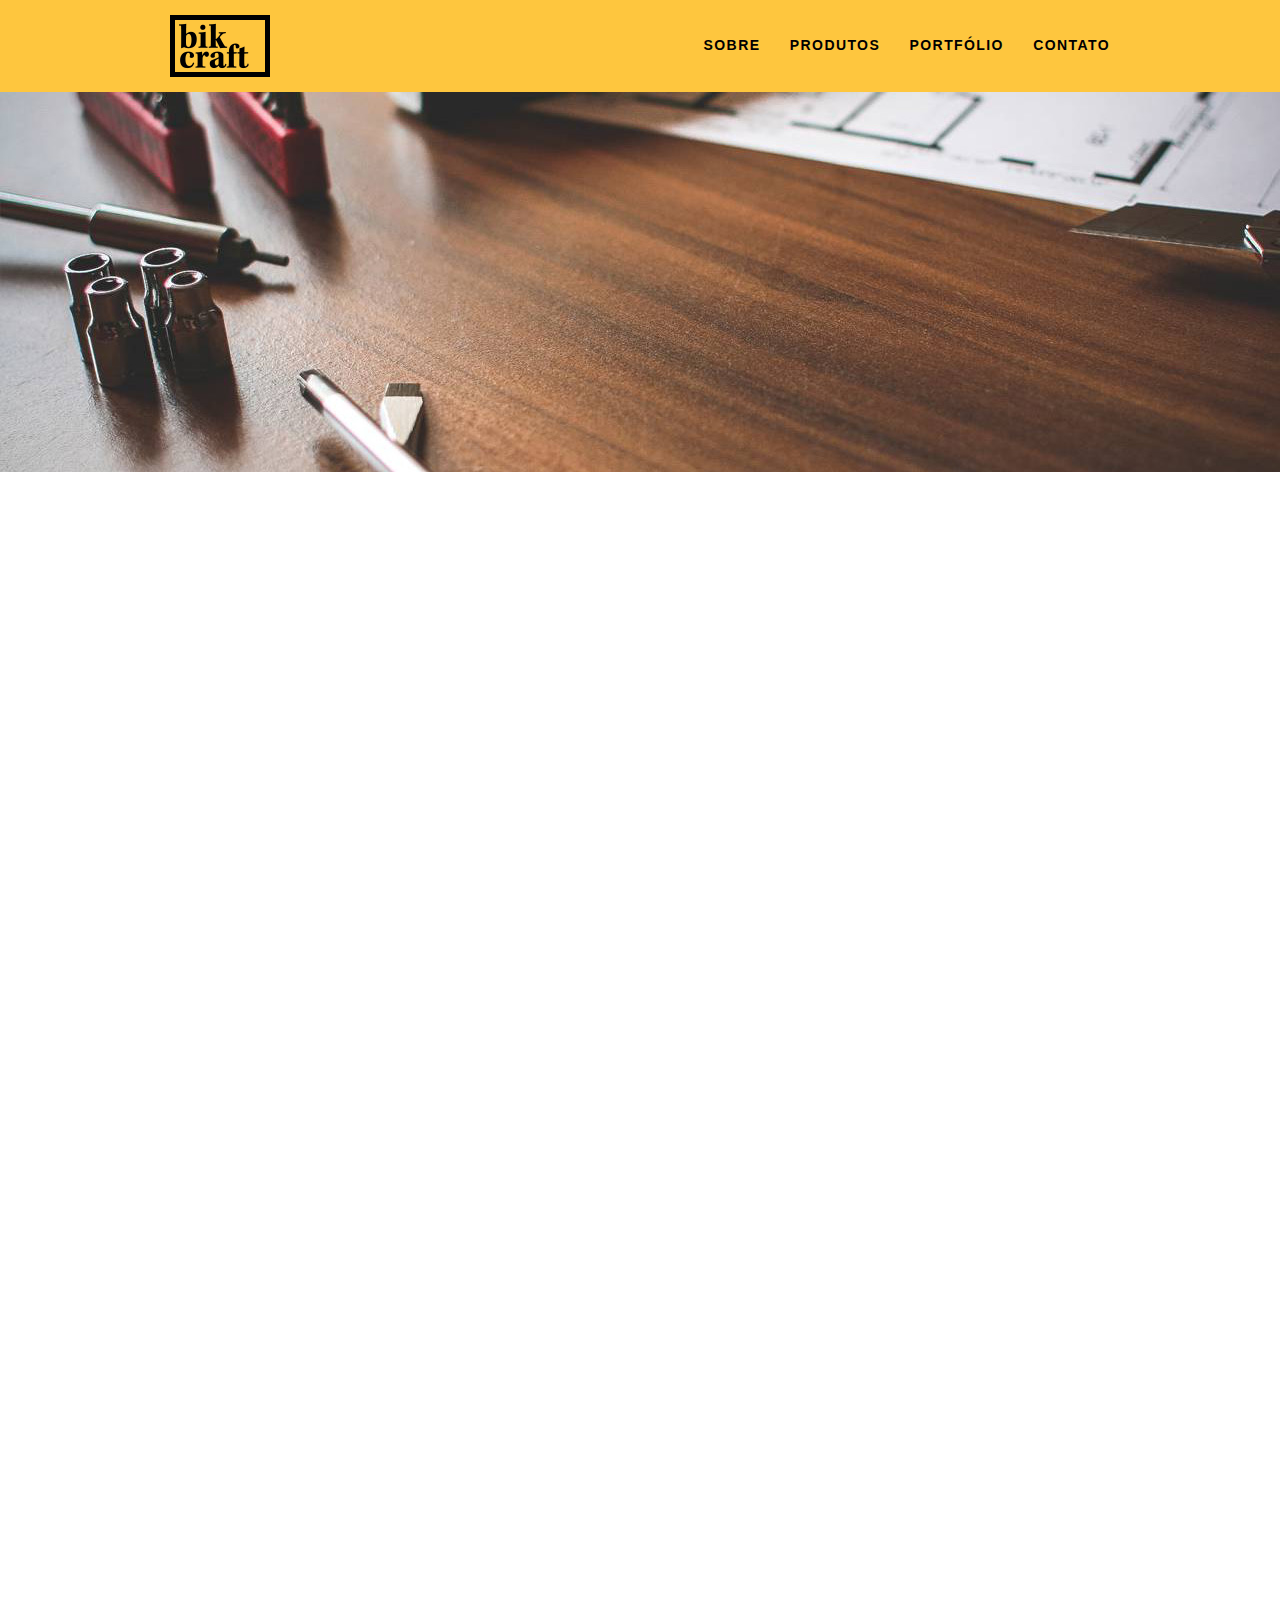
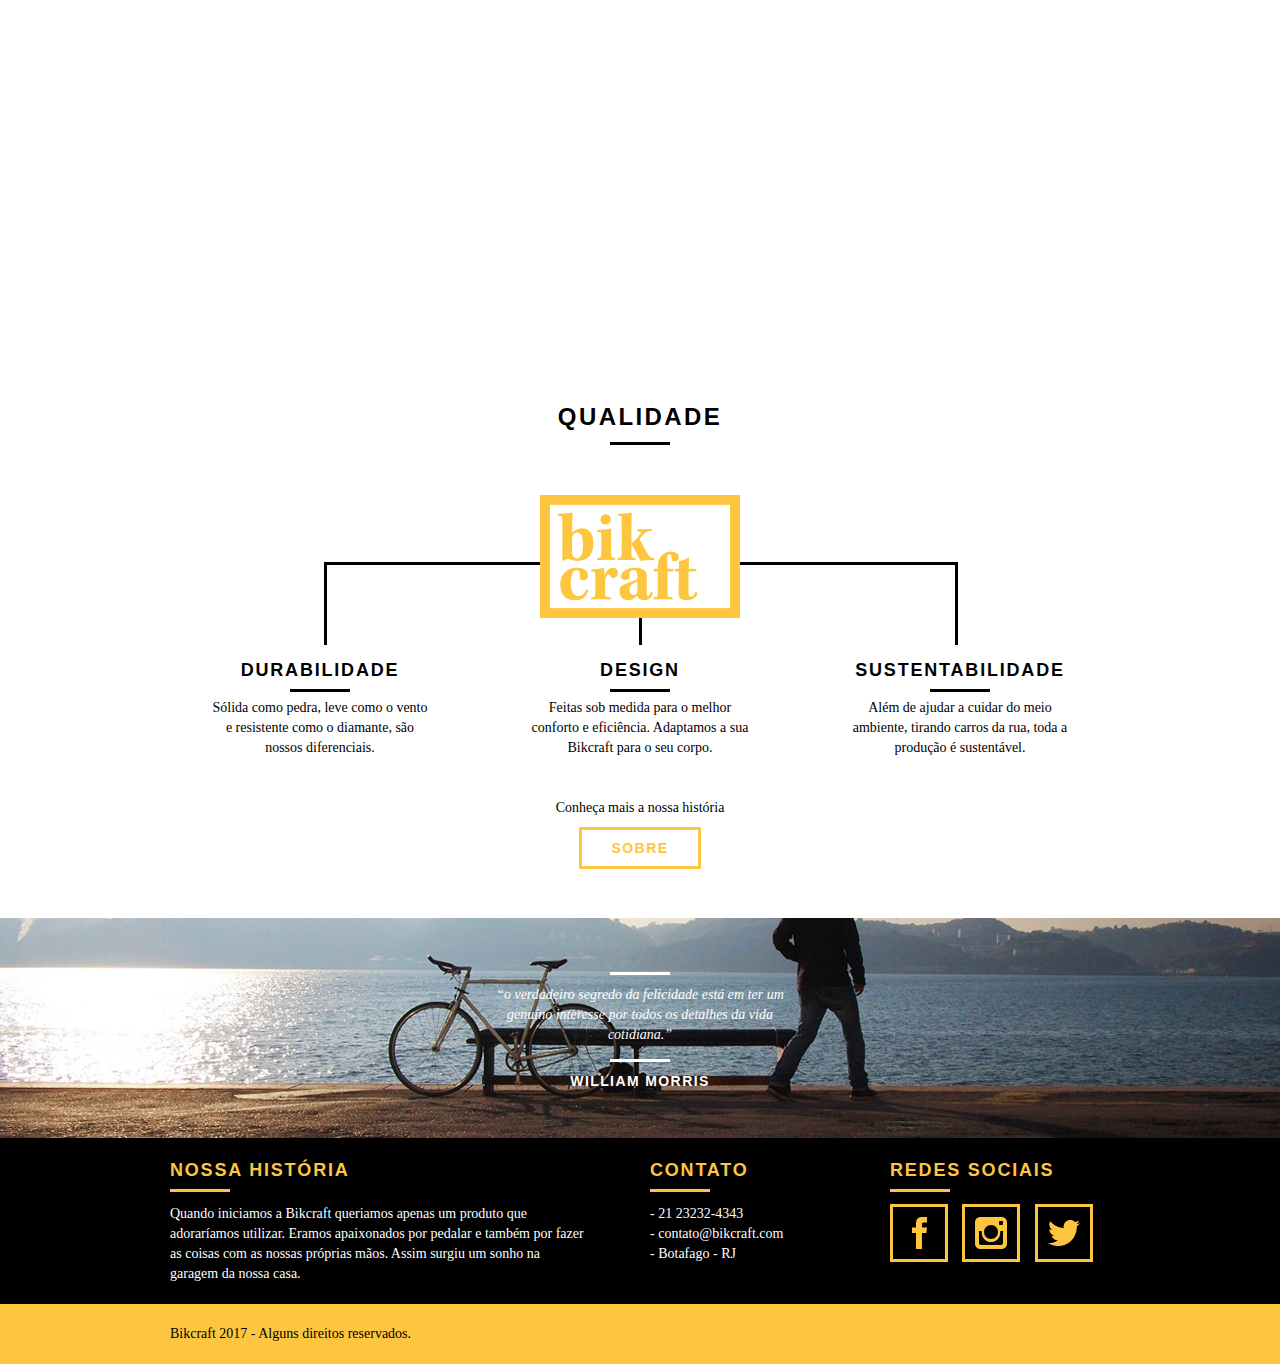
<file: web/index.html>
<!DOCTYPE html>
<html lang="pt-br">
<head>
    <meta charset="UTF-8">
    <title>Bikcraft - Bicicletas Personalizadas</title>
    <meta name="description" content="Compre a sua bicicleta personalizada na Bikcraft. Temos modelos Passeio, Retrô e Esporte.">
    
    <meta property="og:type" content="website"/>
    <meta property="og:title" content="Bikcraft - Bicicletas Personalizadas"/>
    <meta property="og:description" content="Compre a sua bicicleta personalizada na Bikcraft. Temos modelos Passeio, Retrô e Esporte."/>
    <meta property="og:url" content="http://bikcraft.com"/>
    <meta property="og:image" content="http://bikcraft.com/img/og-image.png"/>
    
    <meta name="viewport" content="width=device-width, initial-scale=1">
    
    <link rel="shortcut icon" href="favicon.ico">

   
    <link rel="stylesheet" href="css/style.css">
    <script src="js/libs/modernizr.custom.45655.js"></script>
</head>
<body>
    <!-- MENU -->
    <header class="header">
        <div class="container">
            <a href="index.html" class="grid-4"><img src="img/logo.png" alt="Bikcraft"></a>
            
            <nav class="header_menu grid-12">
                <ul>
                    <li><a href="sobre.html">Sobre</a></li>
                    <li><a href="produtos.html">Produtos</a></li>
                    <li><a href="portfolio.html">Portfólio</a></li>
                    <li><a href="contato.html">Contato</a></li>
                </ul>
            </nav>
        </div>
    </header> 
    <!-- INTRODUÇÃO -->
    <section class="introducao">
        <div class="container">
            <h1>Bicicletas Feitas a Mão</h1>
            
            <blockquote class="quote_externo">
                <p>“não tenha nada em sua casa que você
                não considere útil ou acredita ser bonito”</p>
                <cite>WILLIAM MORRIS</cite>
            </blockquote>
            
            <a href="produtos.html" class="btn">Orçamento</a>
        </div>
    </section>  
    <!-- PRODUTOS -->
    <section class="produtos container animar">
        <h2 class="subtitulo">Produtos</h2>
        <ul class="produtos_lista">
           
            <li class="grid-1-3">
               <div class="produtos_icone">
                <img src="img/produtos/passeio.png" alt="Bikcraft Passeio">
                </div>
                <h3>Passeio</h3>
                <p>Muito melhor do que passear pela orla a vidros fechados.</p>
            </li>
            
            <li class="grid-1-3">
               <div class="produtos_icone">
                <img src="img/produtos/esporte.png" alt="Bikcraft Passeio">
                </div>
                <h3>Esporte</h3>
                <p>Mais rápida do que Forrest Gump, ninguém vai pegar você.</p>
            </li>
            
            <li class="grid-1-3">
               <div class="produtos_icone">
                <img src="img/produtos/retro.png" alt="Bikcraft Passeio">
                </div>
                <h3>Retro</h3>
                <p>O passado volta para lembrarmos o que devemos fazer no futuro.</p>
            </li>
            
        </ul>
        
        <div class="call-to-action">
            <p>Clique aqui e veja os detalhes do produto</p>
            <a href="produtos.html" class="btn btn-preto">Produtos</a>
        </div>
    </section>
    
    <!-- PORTFÒLIO -->
    <section class="portfolio">
        <div class="container">
            <h2 class="subtitulo">Portifólio</h2>
            <div class="portfolio-lista">
                <div class="grid-8"><img src="img/portfolio/retro.jpg" alt="Bicicleta Retro"></div>
                <div class="grid-8"><img src="img/portfolio/passeio.jpg" alt="Bicicleta Passeio"></div>
                <div class="grid-16"><img src="img/portfolio/esporte.jpg" alt="Bicicleta Esporte"></div>
            </div>
            
            <div class="call-to-action">
                <p>Conheça mais o nosso portfólio</p>
                <a href="portfolio.html" class="btn">Portfólio</a>
            </div>
        
        </div>
    </section>
    
    <!-- QUALIDADE -->
    <section class="qualidade container">
        <h2 class="subtitulo">Qualidade</h2>
        <img src="img/bikcraft-qualidade.png" alt="Bikcraft">
        <ul class="qualidade_lista">
            <li class="grid-1-3">
                <h3>Durabilidade</h3>
                <p>Sólida como pedra, leve como o vento e resistente como o diamante, são nossos diferenciais.</p>
            </li>
            <li class="grid-1-3">
                <h3>Design</h3>
                <p>Feitas sob medida para o melhor conforto e eficiência. Adaptamos a sua Bikcraft para o seu corpo.</p>
            </li>
            <li class="grid-1-3">
                <h3>Sustentabilidade</h3>
                <p>Além de ajudar a cuidar do meio ambiente, tirando carros da rua, toda a produção é sustentável.</p>
            </li>
        </ul>
        <div class="call-to-action">
                <p>Conheça mais a nossa história</p>
                <a href="sobre.html" class="btn btn-preto">Sobre</a>
            </div>
    </section>
    <!-- QUEBRA -->
    <div class="quebra">
        <blockquote class="quote_externo container">
            <p>“o verdadeiro segredo da felicidade está em ter um genuíno
                interesse por todos os detalhes da vida cotidiana.”</p>
            <cite>WILLIAM MORRIS</cite>
        </blockquote>
    </div>
    <!-- RODAPÉ -->
    <footer>
        <div class="footer">
            <div class="container">
                <div class="grid-8 footer_historia">
                    <h3>Nossa História</h3>
                    <p>Quando iniciamos a Bikcraft queriamos apenas um produto que adoraríamos utilizar. Eramos apaixonados por pedalar e também por fazer as coisas com as nossas próprias mãos. Assim surgiu um sonho na garagem da nossa casa.</p>
                </div>
                
                <div class="grid-4 footer_contato">
                    <h3>Contato</h3>
                    <ul>
                        <li>- 21 23232-4343</li>
                        <li>- contato@bikcraft.com</li>
                        <li>- Botafago - RJ</li>
                    </ul>
                </div>
                
                <div class="grid-4 footer_redes">
                    <h3>Redes Sociais</h3>
                    <ul>
                        <li><a href="https://www.facebook.com" target="_blank"><img src="img/redes-sociais/facebook.png" alt="Facebook"></a></li>
                        <li><a href="https://www.instagram.com" target="_blank"><img src="img/redes-sociais/instagram.png" alt="Instagram"></a></li>
                        <li><a href="https://www.twitter.com" target="_blank"><img src="img/redes-sociais/twitter.png" alt="Twitter"></a></li>
                    </ul>
                </div>
                
            </div>
        </div>
        <!-- copyright -->
        <div class="copy">
            <div class="container">
                <p class="grid-16">Bikcraft 2017 - Alguns direitos reservados.</p>
            </div>
        </div>
    </footer>
    
    <!-- JAVASCRIPT -->
    <script src="js/libs/jquery-3.2.1.min.js"></script>
    <script src="js/plugins.js"></script>
    <script src="js/main.js"></script>
    
    <!-- Global site tag (gtag.js) - Google Analytics -->
    <script async src="https://www.googletagmanager.com/gtag/js?id=UA-110940780-1"></script>
    <script>
      window.dataLayer = window.dataLayer || [];
      function gtag(){dataLayer.push(arguments);}
      gtag('js', new Date());

      gtag('config', 'UA-110940780-1');
    </script>

</body>
</html>
</file>
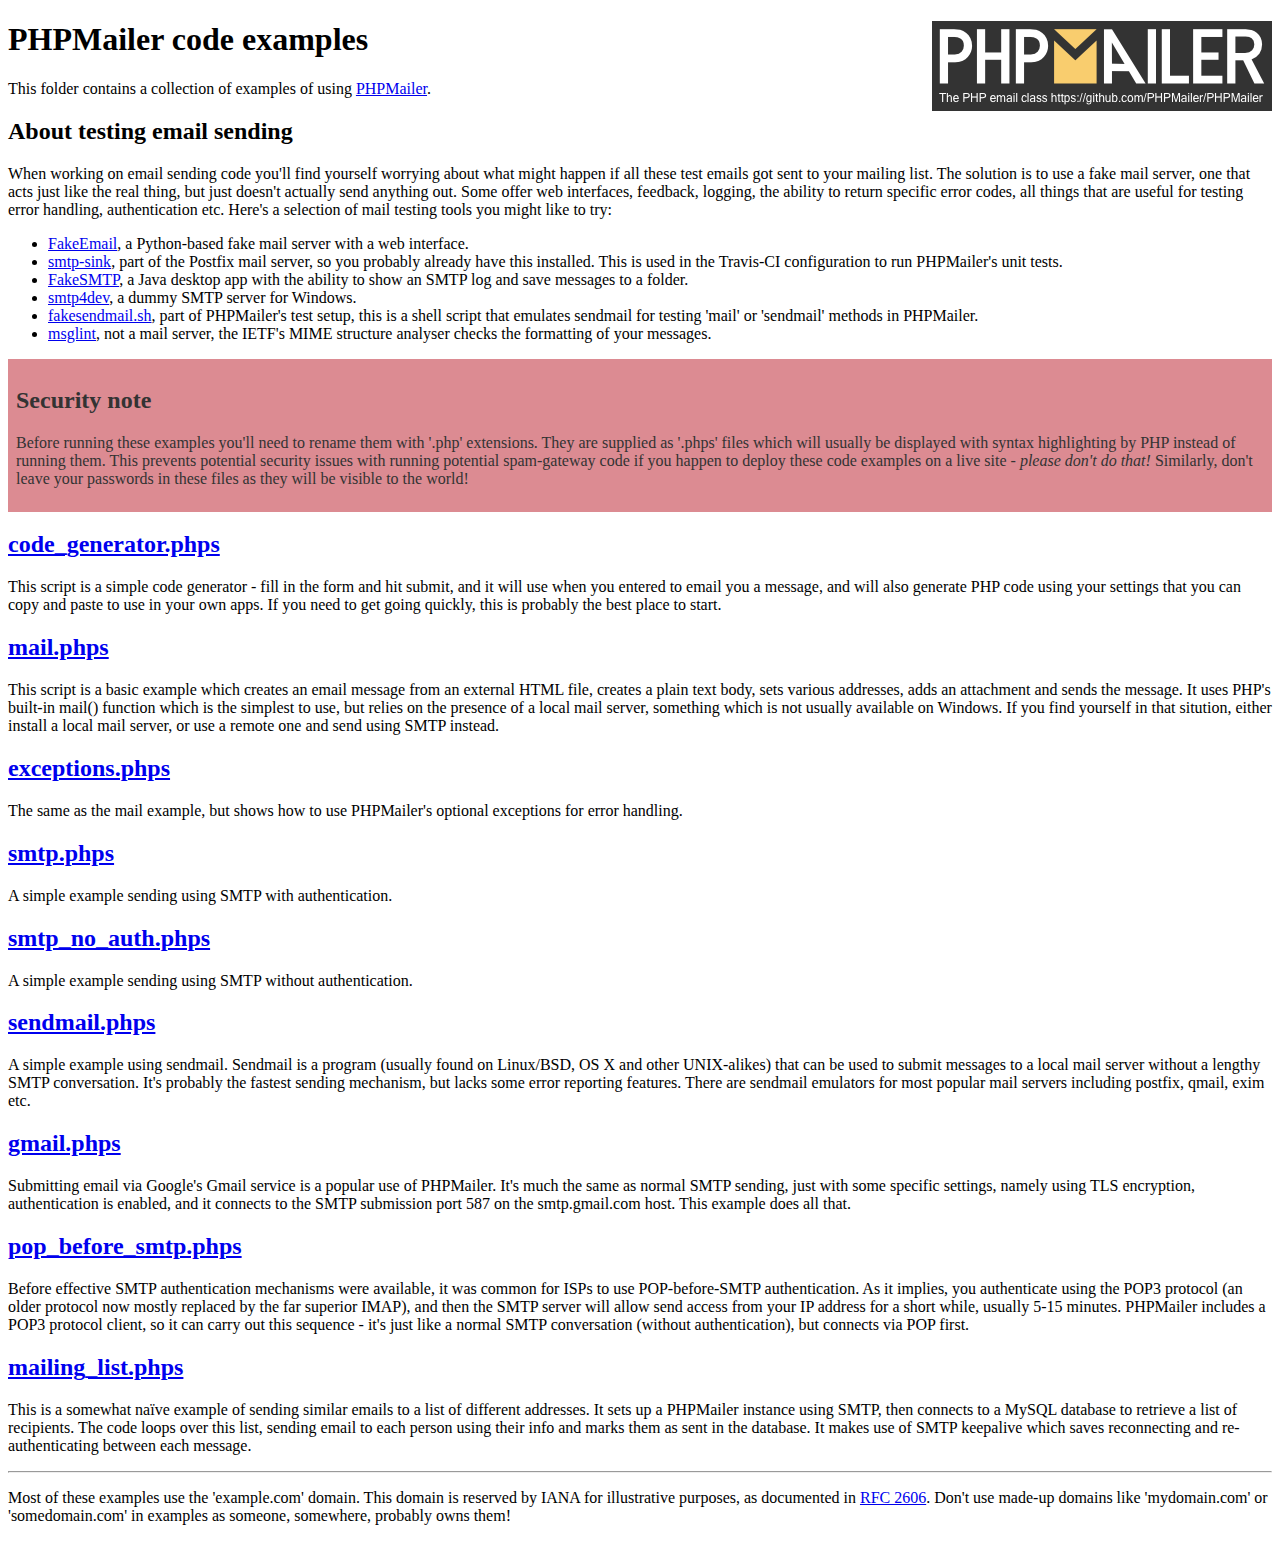
<file: web/PHPMailer/examples/index.html>
<!DOCTYPE html>
<html>
<head>
	<meta charset="UTF-8">
	<title>PHPMailer Examples</title>
</head>
<body>
<h1>PHPMailer code examples<a href="https://github.com/PHPMailer/PHPMailer"><img src="images/phpmailer.png" style="float:right; border:0;" alt="PHPMailer logo"></a></h1>
<p>This folder contains a collection of examples of using <a href="https://github.com/PHPMailer/PHPMailer">PHPMailer</a>.</p>
<h2>About testing email sending</h2>
<p>When working on email sending code you'll find yourself worrying about what might happen if all these test emails got sent to your mailing list. The solution is to use a fake mail server, one that acts just like the real thing, but just doesn't actually send anything out. Some offer web interfaces, feedback, logging, the ability to return specific error codes, all things that are useful for testing error handling, authentication etc. Here's a selection of mail testing tools you might like to try:</p>
<ul>
  <li><a href="https://github.com/isotoma/FakeEmail">FakeEmail</a>, a Python-based fake mail server with a web interface.</li>
  <li><a href="http://www.postfix.org/smtp-sink.1.html">smtp-sink</a>, part of the Postfix mail server, so you probably already have this installed. This is used in the Travis-CI configuration to run PHPMailer's unit tests.</li>
  <li><a href="https://github.com/Nilhcem/FakeSMTP">FakeSMTP</a>, a Java desktop app with the ability to show an SMTP log and save messages to a folder.</li>
  <li><a href="http://smtp4dev.codeplex.com">smtp4dev</a>, a dummy SMTP server for Windows.</li>
  <li><a href="https://github.com/PHPMailer/PHPMailer/blob/master/test/fakesendmail.sh">fakesendmail.sh</a>, part of PHPMailer's test setup, this is a shell script that emulates sendmail for testing 'mail' or 'sendmail' methods in PHPMailer.</li>
  <li><a href="http://tools.ietf.org/tools/msglint/">msglint</a>, not a mail server, the IETF's MIME structure analyser checks the formatting of your messages.</li>
</ul>
<div style="padding: 8px; color: #333333; background-color: #dc8b92">
<h2>Security note</h2>
<p>Before running these examples you'll need to rename them with '.php' extensions. They are supplied as '.phps' files which will usually be displayed with syntax highlighting by PHP instead of running them. This prevents potential security issues with running potential spam-gateway code if you happen to deploy these code examples on a live site - <em>please don't do that!</em> Similarly, don't leave your passwords in these files as they will be visible to the world!</p>
</div>
<h2><a href="code_generator.phps">code_generator.phps</a></h2>
<p>This script is a simple code generator - fill in the form and hit submit, and it will use when you entered to email you a message, and will also generate PHP code using your settings that you can copy and paste to use in your own apps. If you need to get going quickly, this is probably the best place to start.</p>
<h2><a href="mail.phps">mail.phps</a></h2>
<p>This script is a basic example which creates an email message from an external HTML file, creates a plain text body, sets various addresses, adds an attachment and sends the message. It uses PHP's built-in mail() function which is the simplest to use, but relies on the presence of a local mail server, something which is not usually available on Windows. If you find yourself in that sitution, either install a local mail server, or use a remote one and send using SMTP instead.</p>
<h2><a href="exceptions.phps">exceptions.phps</a></h2>
<p>The same as the mail example, but shows how to use PHPMailer's optional exceptions for error handling.</p>
<h2><a href="smtp.phps">smtp.phps</a></h2>
<p>A simple example sending using SMTP with authentication.</p>
<h2><a href="smtp_no_auth.phps">smtp_no_auth.phps</a></h2>
<p>A simple example sending using SMTP without authentication.</p>
<h2><a href="sendmail.phps">sendmail.phps</a></h2>
<p>A simple example using sendmail. Sendmail is a program (usually found on Linux/BSD, OS X and other UNIX-alikes) that can be used to submit messages to a local mail server without a lengthy SMTP conversation. It's probably the fastest sending mechanism, but lacks some error reporting features. There are sendmail emulators for most popular mail servers including postfix, qmail, exim etc.</p>
<h2><a href="gmail.phps">gmail.phps</a></h2>
<p>Submitting email via Google's Gmail service is a popular use of PHPMailer. It's much the same as normal SMTP sending, just with some specific settings, namely using TLS encryption, authentication is enabled, and it connects to the SMTP submission port 587 on the smtp.gmail.com host. This example does all that.</p>
<h2><a href="pop_before_smtp.phps">pop_before_smtp.phps</a></h2>
<p>Before effective SMTP authentication mechanisms were available, it was common for ISPs to use POP-before-SMTP authentication. As it implies, you authenticate using the POP3 protocol (an older protocol now mostly replaced by the far superior IMAP), and then the SMTP server will allow send access from your IP address for a short while, usually 5-15 minutes. PHPMailer includes a POP3 protocol client, so it can carry out this sequence - it's just like a normal SMTP conversation (without authentication), but connects via POP first.</p>
<h2><a href="mailing_list.phps">mailing_list.phps</a></h2>
<p>This is a somewhat naïve example of sending similar emails to a list of different addresses. It sets up a PHPMailer instance using SMTP, then connects to a MySQL database to retrieve a list of recipients. The code loops over this list, sending email to each person using their info and marks them as sent in the database. It makes use of SMTP keepalive which saves reconnecting and re-authenticating between each message.</p>
<hr>
<p>Most of these examples use the 'example.com' domain. This domain is reserved by IANA for illustrative purposes, as documented in <a href="http://tools.ietf.org/html/rfc2606">RFC 2606</a>. Don't use made-up domains like 'mydomain.com' or 'somedomain.com' in examples as someone, somewhere, probably owns them!</p>
</body>
</html>
</file>
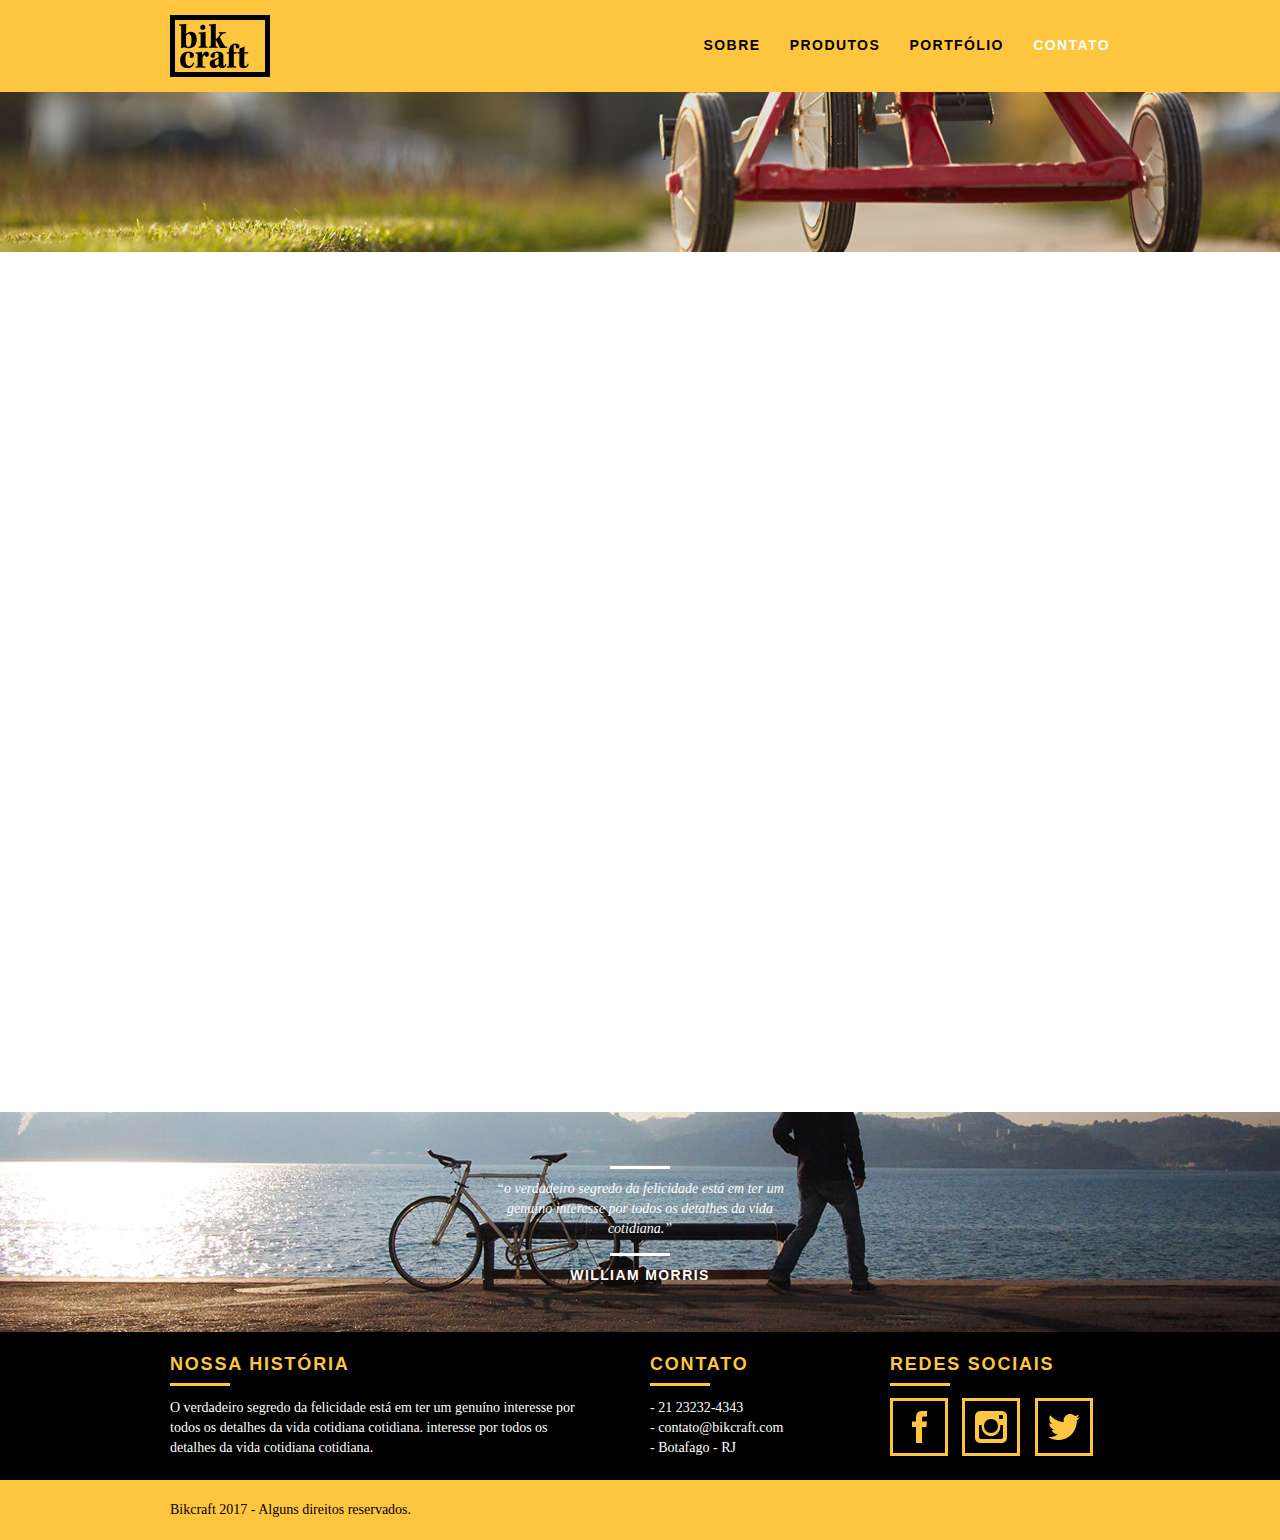
<file: web/contato.html>
<!DOCTYPE html>
<html lang="pt-br">
<head>
    <meta charset="UTF-8">
    <title>Bikcraft - Contato - 21 8888-8888</title>
     <meta name="description" content="Compre a sua bicicleta personalizada na Bikcraft. Temos modelos Passeio, Retrô e Esporte.">

    <meta property="og:type" content="website"/>
    <meta property="og:title" content="Bikcraft - Contato - 21 8888-8888"/>
    <meta property="og:description" content="Compre a sua bicicleta personalizada na Bikcraft. Temos modelos Passeio, Retrô e Esporte."/>
    <meta property="og:url" content="http://bikcraft.com/contato.html"/>
    <meta property="og:image" content="http://bikcraft.com/img/og-image.png"/>

    <meta name="viewport" content="width=device-width, initial-scale=1">
    
    <link rel="shortcut icon" href="favicon.ico">
    
    
    <link rel="stylesheet" href="css/style.css">
    <script src="js/libs/modernizr.custom.45655.js"></script>
</head>
<body>
    <!-- MENU -->
    <header class="header">
        <div class="container">
            <a href="index.html" class="grid-4"><img src="img/logo.png" alt="Bikcraft"></a>
            
            <nav class="header_menu grid-12">
                <ul>
                    <li><a href="sobre.html">Sobre</a></li>
                    <li><a href="produtos.html">Produtos</a></li>
                    <li><a href="portfolio.html">Portfólio</a></li>
                    <li><a href="contato.html" class="menu_ativo">Contato</a></li>
                </ul>
            </nav>
        </div>
    </header> 
    <!-- INTRODUÇÃO -->
    <section class="introducao_interna interna_contato">
        <div class="container">
            <h1>Contato</h1>
            <p>tire suas dúvidas com a gente</p>
        </div>
    </section>
    
    <!-- -->
    
    <!-- ORÇAMENTO -->
    <section class="contato container animar-interno">

        <form action="enviar.php" method="post" name="form" class="formphp contato_form grid-8">
            <label for="nome">Nome</label>
            <input id="nome" name="nome" type="text">
            <label for="email">E-mail</label>
            <input id="email" name="email" type="text">
            <label for="telefone">Telefone</label>
            <input id="telefone" name="telefone" type="text">

            <label class="nao-aparece">Se você não é um robô, deixe em branco.</label>
            <input type="text" class="nao-aparece" name="leaveblank">
            <label class="nao-aparece">Se você não é um robô, não mude este campo.</label>
            <input type="text" class="nao-aparece" name="dontchange" value="http://" >

            <label for="mensagem">Mensagem</label>
            <textarea name="mensagem" id="mensagem"></textarea>

            <button id="enviar" name="enviar" type="submit" class="btn btn-preto">Enviar</button>
        </form>

        <div class="contato_dados grid-8">
            <h3>Dados</h3>
            <span>+55 21 93223 3232</span>
            <span>orcamento@bikcraft.com</span>
            <span>Rua Ali Perto - Botafogo</span>
            <span>Rio de Janeiro - RJ - Brasil</span>

            
            <h3>Redes Sociais</h3>
            
             <ul>
                <li><a href="https://www.facebook.com" target="_blank"><img src="img/redes-sociais/facebook.png" alt="Facebook"></a></li>
                <li><a href="https://www.instagram.com" target="_blank"><img src="img/redes-sociais/instagram.png" alt="Instagram"></a></li>
                <li><a href="https://www.twitter.com" target="_blank"><img src="img/redes-sociais/twitter.png" alt="Twitter"></a></li>
            </ul>
        </div>
    </section>
    
    <!-- MAPA -->
    <div class="container contato_mapa">
        <a href="https://www.google.com.br/maps/place/Botafogo,+Rio+de+Janeiro+-+RJ/@-22.9511872,-43.1944118,3956m/data=!3m1!1e3!4m5!3m4!1s0x997fe5efee9a25:0x3c77ca60168b5ea!8m2!3d-22.9511149!4d-43.1809269?hl=pt-BR" target="_blank" class="grid-16"><img src="img/endereco-bikcraft.jpg" alt="Endereço da Bikcraft"></a>
    </div>
   
    <!-- QUEBRA -->
    <div class="quebra">
        <blockquote class="quote_externo container">
            <p>“o verdadeiro segredo da felicidade está em ter um genuíno
                interesse por todos os detalhes da vida cotidiana.”</p>
            <cite>WILLIAM MORRIS</cite>
        </blockquote>
    </div>
    <!-- RODAPÉ -->
    <footer>
        <div class="footer">
            <div class="container">
                <div class="grid-8 footer_historia">
                    <h3>Nossa História</h3>
                    <p>O verdadeiro segredo da felicidade está em ter um genuíno interesse por todos os detalhes da vida cotidiana cotidiana.
                    interesse por todos os detalhes da vida cotidiana cotidiana.</p>
                </div>
                
                <div class="grid-4 footer_contato">
                    <h3>Contato</h3>
                    <ul>
                        <li>- 21 23232-4343</li>
                        <li>- contato@bikcraft.com</li>
                        <li>- Botafago - RJ</li>
                    </ul>
                </div>
                
                <div class="grid-4 footer_redes">
                    <h3>Redes Sociais</h3>
                    <ul>
                        <li><a href="https://www.facebook.com" target="_blank"><img src="img/redes-sociais/facebook.png" alt="Facebook"></a></li>
                        <li><a href="https://www.instagram.com" target="_blank"><img src="img/redes-sociais/instagram.png" alt="Instagram"></a></li>
                        <li><a href="https://www.twitter.com" target="_blank"><img src="img/redes-sociais/twitter.png" alt="Twitter"></a></li>
                    </ul>
                </div>
                
            </div>
        </div>
        <!-- copyright -->
        <div class="copy">
            <div class="container">
                <p class="grid-16">Bikcraft 2017 - Alguns direitos reservados.</p>
            </div>
        </div>
    </footer>
    
     <!-- JAVASCRIPT -->
    <script src="js/libs/jquery-3.2.1.min.js"></script>
    <script src="js/plugins.js"></script>
    <script src="js/main.js"></script>
</body>
</html>
</file>
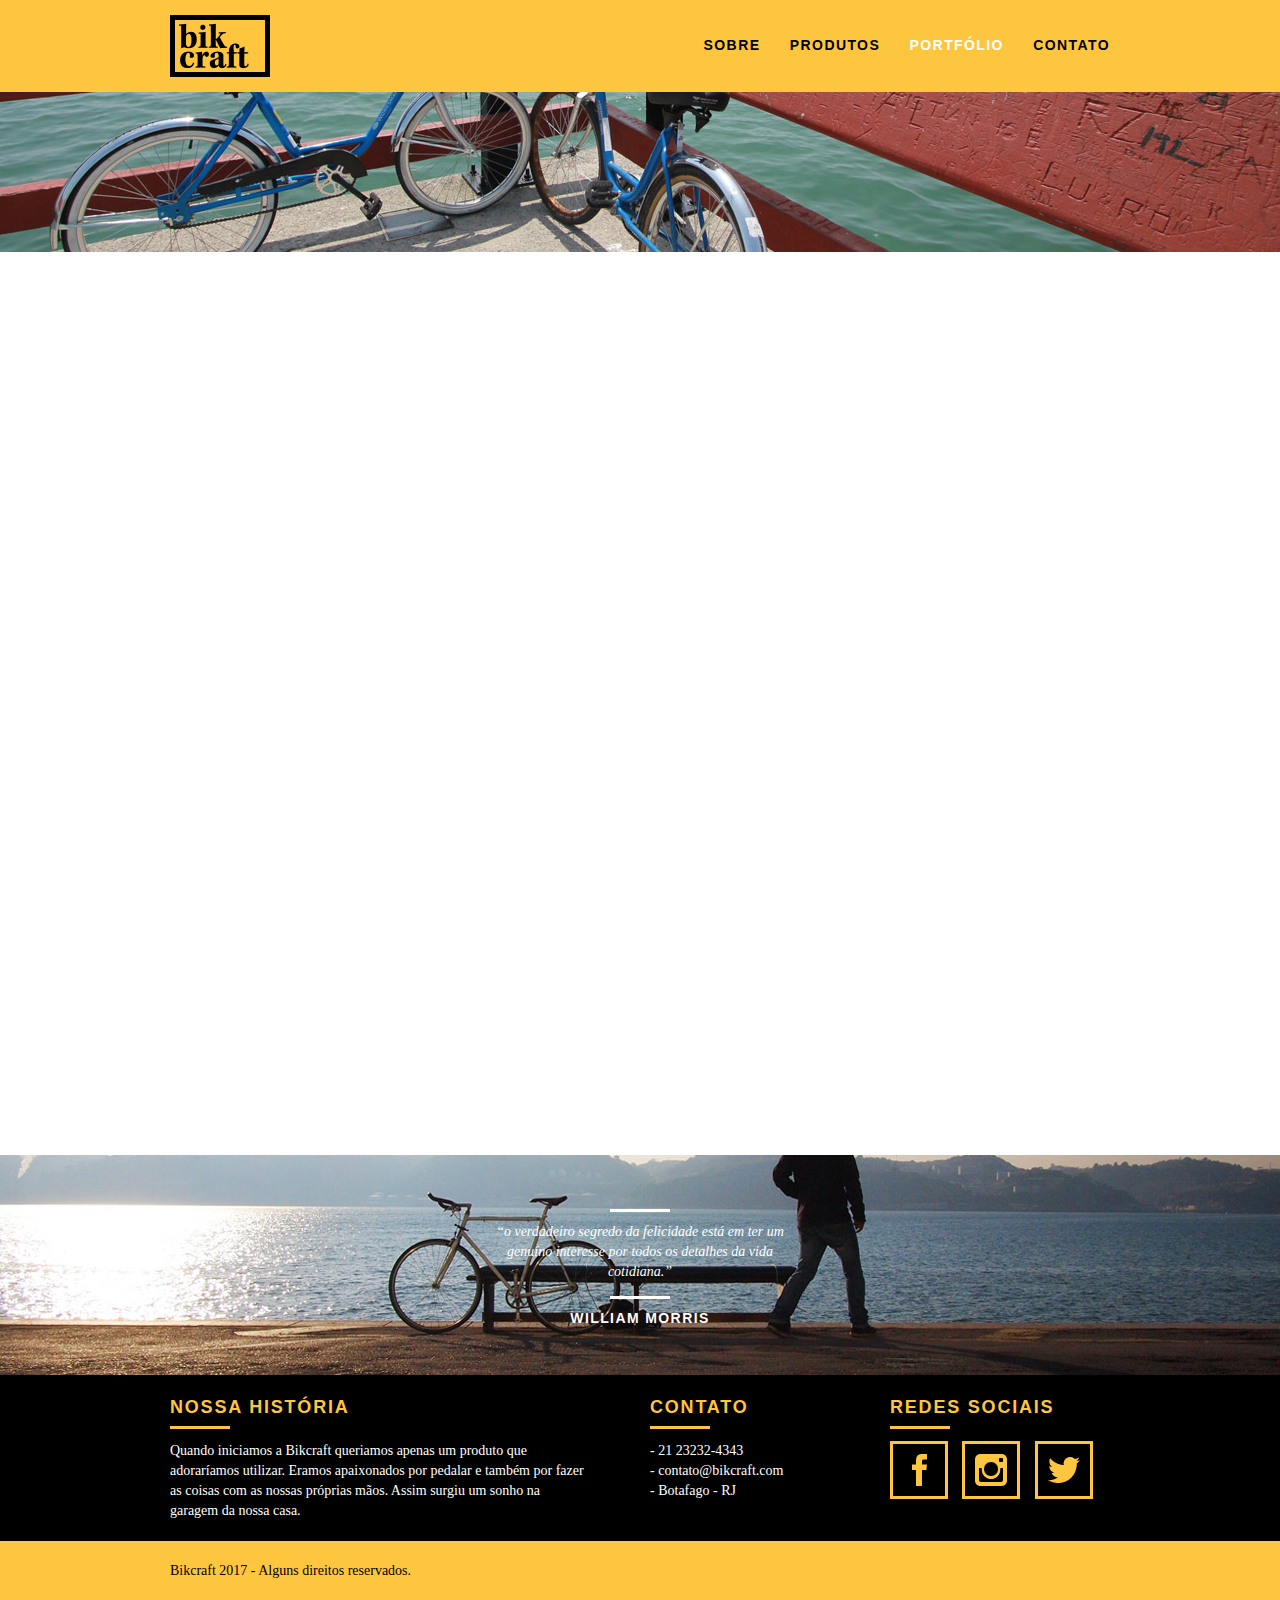
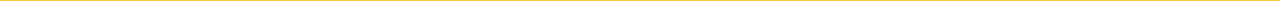
<file: web/portfolio.html>
<!DOCTYPE html>
<html lang="pt-br">
<head>
    <meta charset="UTF-8">
    <title>Bikcraft - Conheça o portfólio de clientes</title>
    <meta name="description" content="Compre a sua bicicleta personalizada na Bikcraft. Temos modelos Passeio, Retrô e Esporte.">

    <meta property="og:type" content="website"/>
    <meta property="og:title" content="Bikcraft - Conheça o portfólio de clientes"/>
    <meta property="og:description" content="Compre a sua bicicleta personalizada na Bikcraft. Temos modelos Passeio, Retrô e Esporte."/>
    <meta property="og:url" content="http://bikcraft.com/portfolio.html"/>
    <meta property="og:image" content="http://bikcraft.com/img/og-image.png"/>

    <meta name="viewport" content="width=device-width, initial-scale=1">
    
    <link rel="shortcut icon" href="favicon.ico">
    
    <link rel="stylesheet" href="css/style.css">
    <script src="js/libs/modernizr.custom.45655.js"></script>
</head>
<body>
    <!-- MENU -->
    <header class="header">
        <div class="container">
            <a href="index.html" class="grid-4"><img src="img/logo.png" alt="Bikcraft"></a>
            
            <nav class="header_menu grid-12">
                <ul>
                    <li><a href="sobre.html" >Sobre</a></li>
                    <li><a href="produtos.html">Produtos</a></li>
                    <li><a href="portfolio.html" class="menu_ativo">Portfólio</a></li>
                    <li><a href="contato.html">Contato</a></li>
                </ul>
            </nav>
        </div>
    </header> 
    <!-- INTRODUÇÃO -->
    <section class="introducao_interna interna_portfolio">
        <div class="container">
            <h1>Portfólio</h1>
            <p>conheça os projetos que amamos mostrar</p>
        </div>
    </section>  
    
    <!-- -->
    <div class="container animar-interno">
        <ul class="rslides">
            <li>
                <blockquote class="quote_clientes">
                    <p>“Pedalar sempre foi a minha paixão, o que o pessoal da Bikcraft fez foi intensificar o meu amor por esta atividade. Recomendo à todos que amo.”</p>
                    <cite>Barbara Moss</cite>
                </blockquote>   
            </li>
        
            <li>
                <blockquote class="quote_clientes">
                    <p>“Aqueles que ainda não possuem uma Bikcraft, não sabem o que estão perdendo. A precisão é absurda e a velocidade transcendental. Nunca vida nada igual.”</p>
                    <cite>Bernardo</cite>
                </blockquote>   
            </li>
        
            <li>
                <blockquote class="quote_clientes">
                    <p>“Nada melhor do que dar um rolê com a minha Bikcraft na orla. Essa é a minha companheira mais fiel, nunca me traiu e está sempre a minha disposição.”</p>
                    <cite>Jhony Rato</cite>
                </blockquote>   
            </li>
        </ul>

    </div>
    
    <!-- -->
    <div class="portfolio">
        <div class="container">
           <ul class="portfolio-lista rslides_portfolio">
            <li>
                <div class="grid-8"><img src="img/portfolio/retro.jpg" alt="Bicicleta Retro"></div>
                <div class="grid-8"><img src="img/portfolio/passeio.jpg" alt="Bicicleta Passeio"></div>
                <div class="grid-16"><img src="img/portfolio/esporte.jpg" alt="Bicicleta Esporte"></div>
            </li>
            
            <li>
                <div class="grid-8"><img src="img/portfolio/passeio.jpg" alt="Bicicleta Passeio"></div>
                <div class="grid-8"><img src="img/portfolio/retro.jpg" alt="Bicicleta Retro"></div>
                <div class="grid-16"><img src="img/portfolio/esporte.jpg" alt="Bicicleta Esporte"></div>
            </li>
            </ul>
        </div>
    </div>
    <!-- QUEBRA -->
    <div class="quebra">
        <blockquote class="quote_externo container">
            <p>“o verdadeiro segredo da felicidade está em ter um genuíno
                interesse por todos os detalhes da vida cotidiana.”</p>
            <cite>WILLIAM MORRIS</cite>
        </blockquote>
    </div>
    <!-- RODAPÉ -->
    <footer>
        <div class="footer">
            <div class="container">
                <div class="grid-8 footer_historia">
                    <h3>Nossa História</h3>
                    <p>Quando iniciamos a Bikcraft queriamos apenas um produto que adoraríamos utilizar. Eramos apaixonados por pedalar e também por fazer as coisas com as nossas próprias mãos. Assim surgiu um sonho na garagem da nossa casa.</p>
                </div>
                
                <div class="grid-4 footer_contato">
                    <h3>Contato</h3>
                    <ul>
                        <li>- 21 23232-4343</li>
                        <li>- contato@bikcraft.com</li>
                        <li>- Botafago - RJ</li>
                    </ul>
                </div>
                
                <div class="grid-4 footer_redes">
                    <h3>Redes Sociais</h3>
                    <ul>
                        <li><a href="https://www.facebook.com" target="_blank"><img src="img/redes-sociais/facebook.png" alt="Facebook"></a></li>
                        <li><a href="https://www.instagram.com" target="_blank"><img src="img/redes-sociais/instagram.png" alt="Instagram"></a></li>
                        <li><a href="https://www.twitter.com" target="_blank"><img src="img/redes-sociais/twitter.png" alt="Twitter"></a></li>
                    </ul>
                </div>
                
            </div>
        </div>
        <!-- copyright -->
        <div class="copy">
            <div class="container">
                <p class="grid-16">Bikcraft 2017 - Alguns direitos reservados.</p>
            </div>
        </div>
    </footer>
    
     <!-- JAVASCRIPT -->
    <script src="js/libs/jquery-3.2.1.min.js"></script>
    <script src="js/plugins.js"></script>
    <script src="js/main.js"></script>
    
    <!-- Global site tag (gtag.js) - Google Analytics -->
    <script async src="https://www.googletagmanager.com/gtag/js?id=UA-110940780-1"></script>
    <script>
      window.dataLayer = window.dataLayer || [];
      function gtag(){dataLayer.push(arguments);}
      gtag('js', new Date());

      gtag('config', 'UA-110940780-1');
    </script>

</body>
</html>
</file>
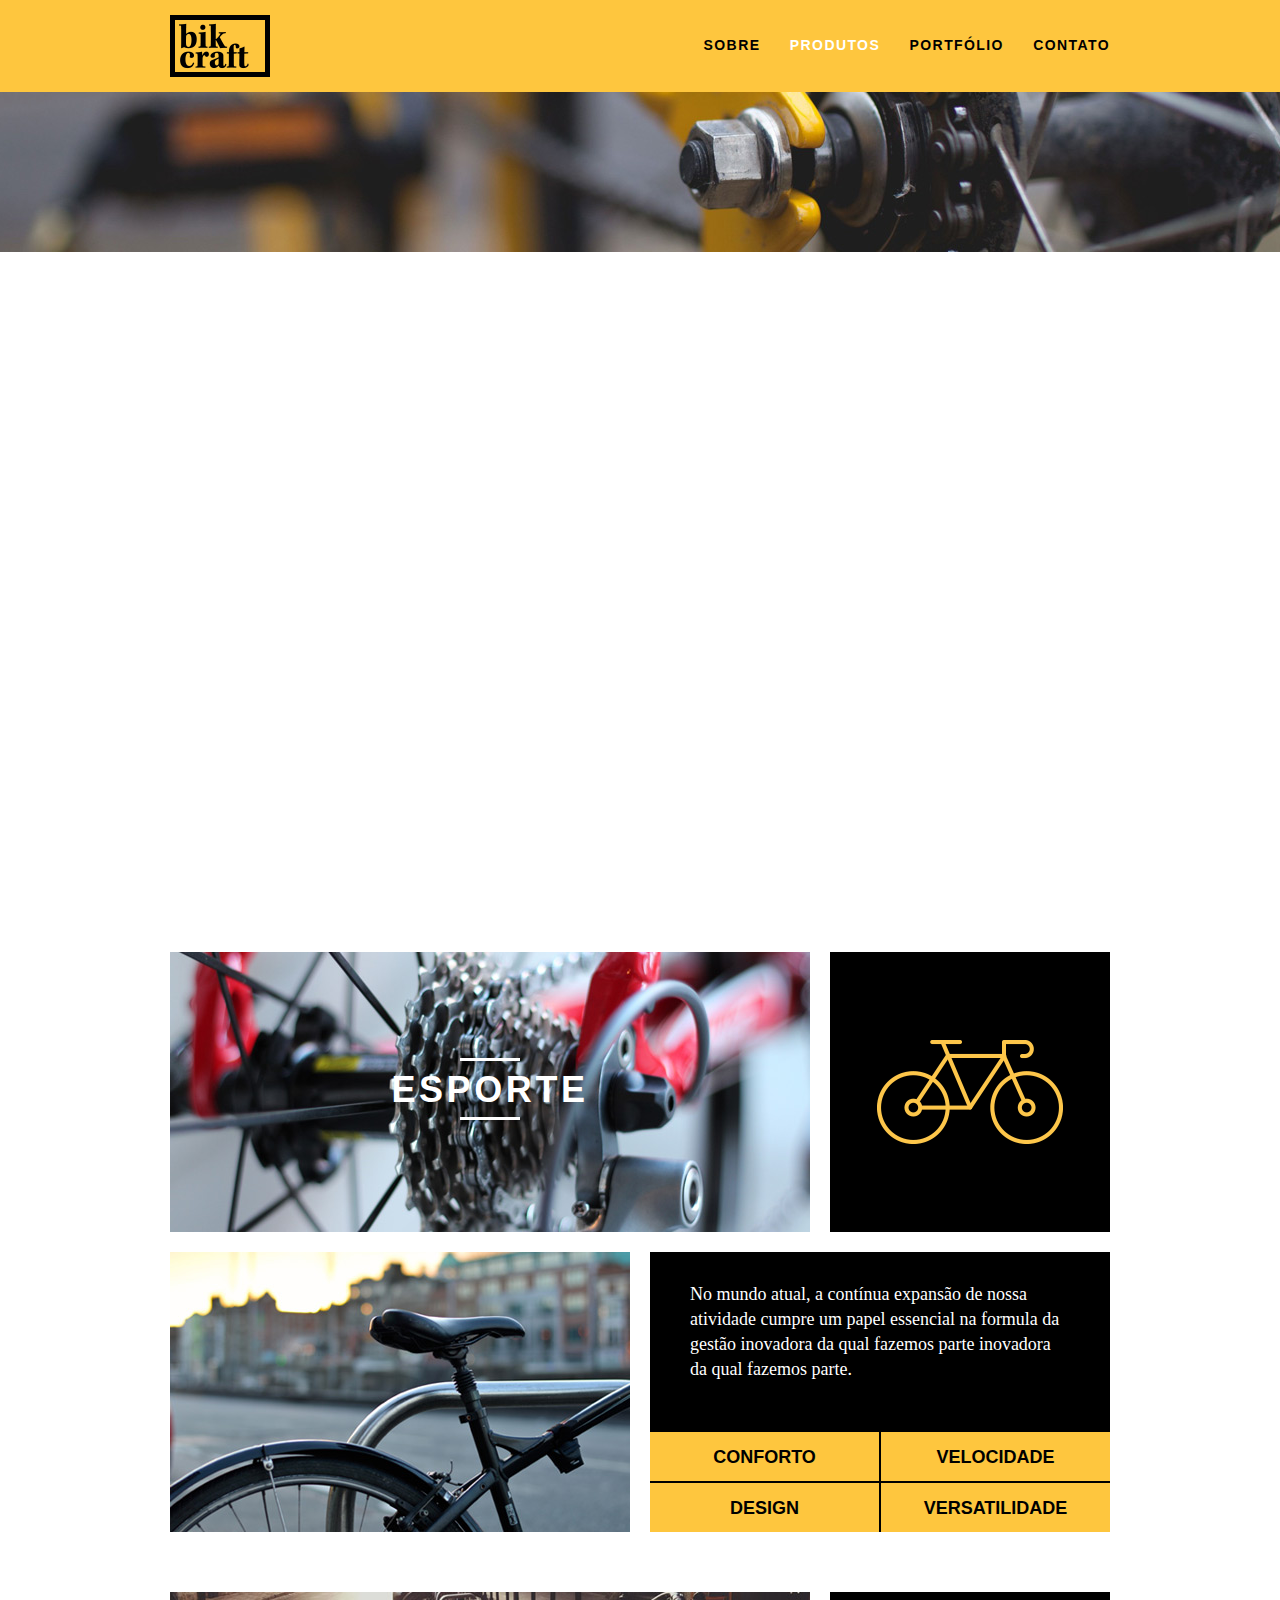
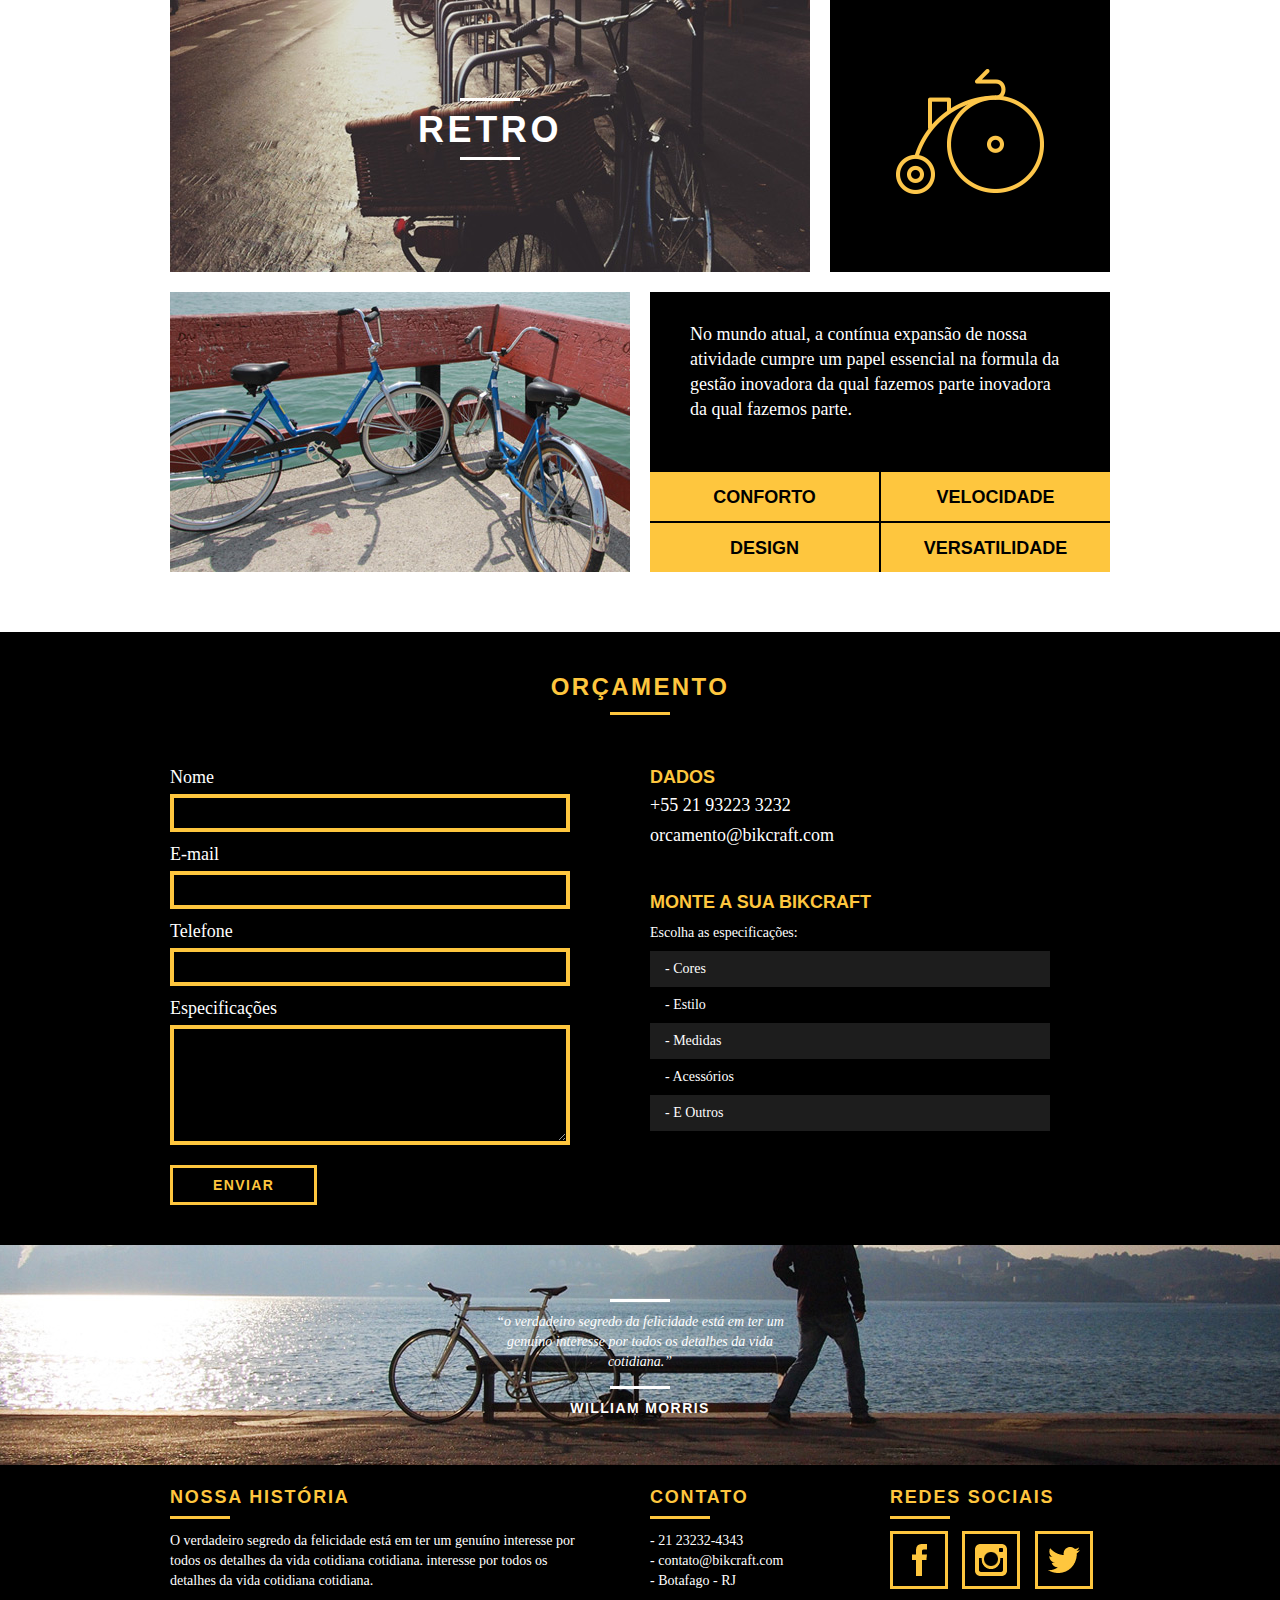
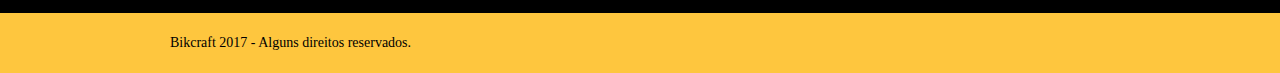
<file: web/produtos.html>
<!DOCTYPE html>
<html lang="pt-br">
<head>
    <meta charset="UTF-8">
    <title>Bikcraft - Conheça as linhas Passeio, Retrô e Esporte</title>
    <meta name="description" content="Compre a sua bicicleta personalizada na Bikcraft. Temos modelos Passeio, Retrô e Esporte.">

    <meta property="og:type" content="website"/>
    <meta property="og:title" content="Bikcraft - Conheça as linhas Passeio, Retrô e Esporte"/>
    <meta property="og:description" content="Compre a sua bicicleta personalizada na Bikcraft. Temos modelos Passeio, Retrô e Esporte."/>
    <meta property="og:url" content="http://bikcraft.com/produtos.html"/>
    <meta property="og:image" content="http://bikcraft.com/img/og-image.png"/>

    <meta name="viewport" content="width=device-width, initial-scale=1">
    
    <link rel="shortcut icon" href="favicon.ico">
    
    <link rel="stylesheet" href="css/style.css">
    <script src="js/libs/modernizr.custom.45655.js"></script>
</head>
<body>
    <!-- MENU -->
    <header class="header">
        <div class="container">
            <a href="index.html" class="grid-4"><img src="img/logo.png" alt="Bikcraft"></a>
            
            <nav class="header_menu grid-12">
                <ul>
                    <li><a href="sobre.html">Sobre</a></li>
                    <li><a href="produtos.html" class="menu_ativo">Produtos</a></li>
                    <li><a href="portfolio.html">Portfólio</a></li>
                    <li><a href="contato.html">Contato</a></li>
                </ul>
            </nav>
        </div>
    </header> 
    <!-- INTRODUÇÃO -->
    <section class="introducao_interna interna_produtos">
        <div class="container">
            <h1>Produtos</h1>
            <p>conheça todos os nossos produtos</p>
        </div>
    </section>
    
     <!-- -->
    <section class="container produto_item animar-interno">
        <div class="grid-11">
        <img src="img/produtos/bikcraft-passeio-1.jpg" alt="Bikcraft Passeio">
        <h2>Passeio</h2>
        </div>
        
        <div class="grid-5 produto_icone"><img src="img/produtos/passeio.png" alt="Bikcraft Passeio"></div>
        
        <div class="grid-8"><img src="img/produtos/bikcraft-passeio-2.jpg" alt="Bikcraft Passeio"></div>
        
        <div class="grid-8 produto_info">
            <p>No mundo atual, a contínua expansão de nossa atividade cumpre um papel essencial na formula da gestão inovadora da qual fazemos parte inovadora da qual fazemos parte.</p>
            <ul>
                <li>Conforto</li>
                <li>Velocidade</li>
                <li>Design</li>
                <li>Versatilidade</li>
            </ul>
        </div>
    </section> 
    
    
    <section class="container produto_item">
        <div class="grid-11">
        <img src="img/produtos/bikcraft-esporte-1.jpg" alt="Bikcraft Esporte">
        <h2>Esporte</h2>
        </div>
        
        <div class="grid-5 produto_icone"><img src="img/produtos/esporte.png" alt="Bikcraft Esporte"></div>
        
        <div class="grid-8"><img src="img/produtos/bikcraft-esporte-2.jpg" alt="Bikcraft Esporte"></div>
        
        <div class="grid-8 produto_info">
            <p>No mundo atual, a contínua expansão de nossa atividade cumpre um papel essencial na formula da gestão inovadora da qual fazemos parte inovadora da qual fazemos parte.</p>
            <ul>
                <li>Conforto</li>
                <li>Velocidade</li>
                <li>Design</li>
                <li>Versatilidade</li>
            </ul>
        </div>
    </section>
    
    <section class="container produto_item">
        <div class="grid-11">
        <img src="img/produtos/bikcraft-retro-1.jpg" alt="Bikcraft Retro">
        <h2>Retro</h2>
        </div>
        
        <div class="grid-5 produto_icone"><img src="img/produtos/retro.png" alt="Bikcraft Retro"></div>
        
        <div class="grid-8"><img src="img/produtos/bikcraft-retro-2.jpg" alt="Bikcraft Retro"></div>
        
        <div class="grid-8 produto_info">
            <p>No mundo atual, a contínua expansão de nossa atividade cumpre um papel essencial na formula da gestão inovadora da qual fazemos parte inovadora da qual fazemos parte.</p>
            <ul>
                <li>Conforto</li>
                <li>Velocidade</li>
                <li>Design</li>
                <li>Versatilidade</li>
            </ul>
        </div>
    </section>
    
    <!-- ORÇAMENTO -->
    <section class="orcamento">
        <div class="container">
            <h2 class="subtitulo">Orçamento</h2>
            
            <form action="enviar.php" method="post" name="form" class="formphp form grid-8">
            <label for="nome">Nome</label>
            <input id="nome" name="nome" type="text">
            <label for="email">E-mail</label>
            <input id="email" name="email" type="text">
            <label for="telefone">Telefone</label>
            <input id="telefone" name="telefone" type="text">

            <label class="nao-aparece">Se você não é um robô, deixe em branco.</label>
            <input type="text" class="nao-aparece" name="leaveblank">
            <label class="nao-aparece">Se você não é um robô, não mude este campo.</label>
            <input type="text" class="nao-aparece" name="dontchange" value="http://" >

            <label for="mensagem">Especificações</label>
            <textarea name="mensagem" id="mensagem"></textarea>

            <button id="enviar" name="enviar" type="submit" class="btn">Enviar</button>
        </form>
            
            <div class="orcamento_dados grid-8">
                <h3>Dados</h3>
                <span>+55 21 93223 3232</span>
                <span>orcamento@bikcraft.com</span>
                <h3>Monte a sua Bikcraft</h3>
                <p>Escolha as especificações:</p>
                <ul>
                    <li>- Cores</li>
                    <li>- Estilo</li>
                    <li>- Medidas</li>
                    <li>- Acessórios</li>
                    <li>- E Outros</li>
                </ul>
            </div>
        </div>
    </section>
   
    <!-- QUEBRA -->
    <div class="quebra">
        <blockquote class="quote_externo container">
            <p>“o verdadeiro segredo da felicidade está em ter um genuíno
                interesse por todos os detalhes da vida cotidiana.”</p>
            <cite>WILLIAM MORRIS</cite>
        </blockquote>
    </div>
    <!-- RODAPÉ -->
    <footer>
        <div class="footer">
            <div class="container">
                <div class="grid-8 footer_historia">
                    <h3>Nossa História</h3>
                    <p>O verdadeiro segredo da felicidade está em ter um genuíno interesse por todos os detalhes da vida cotidiana cotidiana.
                    interesse por todos os detalhes da vida cotidiana cotidiana.</p>
                </div>
                
                <div class="grid-4 footer_contato">
                    <h3>Contato</h3>
                    <ul>
                        <li>- 21 23232-4343</li>
                        <li>- contato@bikcraft.com</li>
                        <li>- Botafago - RJ</li>
                    </ul>
                </div>
                
                <div class="grid-4 footer_redes">
                    <h3>Redes Sociais</h3>
                    <ul>
                        <li><a href="https://www.facebook.com" target="_blank"><img src="img/redes-sociais/facebook.png" alt="Facebook"></a></li>
                        <li><a href="https://www.instagram.com" target="_blank"><img src="img/redes-sociais/instagram.png" alt="Instagram"></a></li>
                        <li><a href="https://www.twitter.com" target="_blank"><img src="img/redes-sociais/twitter.png" alt="Twitter"></a></li>
                    </ul>
                </div>
                
            </div>
        </div>
        <!-- copyright -->
        <div class="copy">
            <div class="container">
                <p class="grid-16">Bikcraft 2017 - Alguns direitos reservados.</p>
            </div>
        </div>
    </footer>
    
     <!-- JAVASCRIPT -->
    <script src="js/libs/jquery-3.2.1.min.js"></script>
    <script src="js/plugins.js"></script>
    <script src="js/main.js"></script>
</body>
</html>
</file>
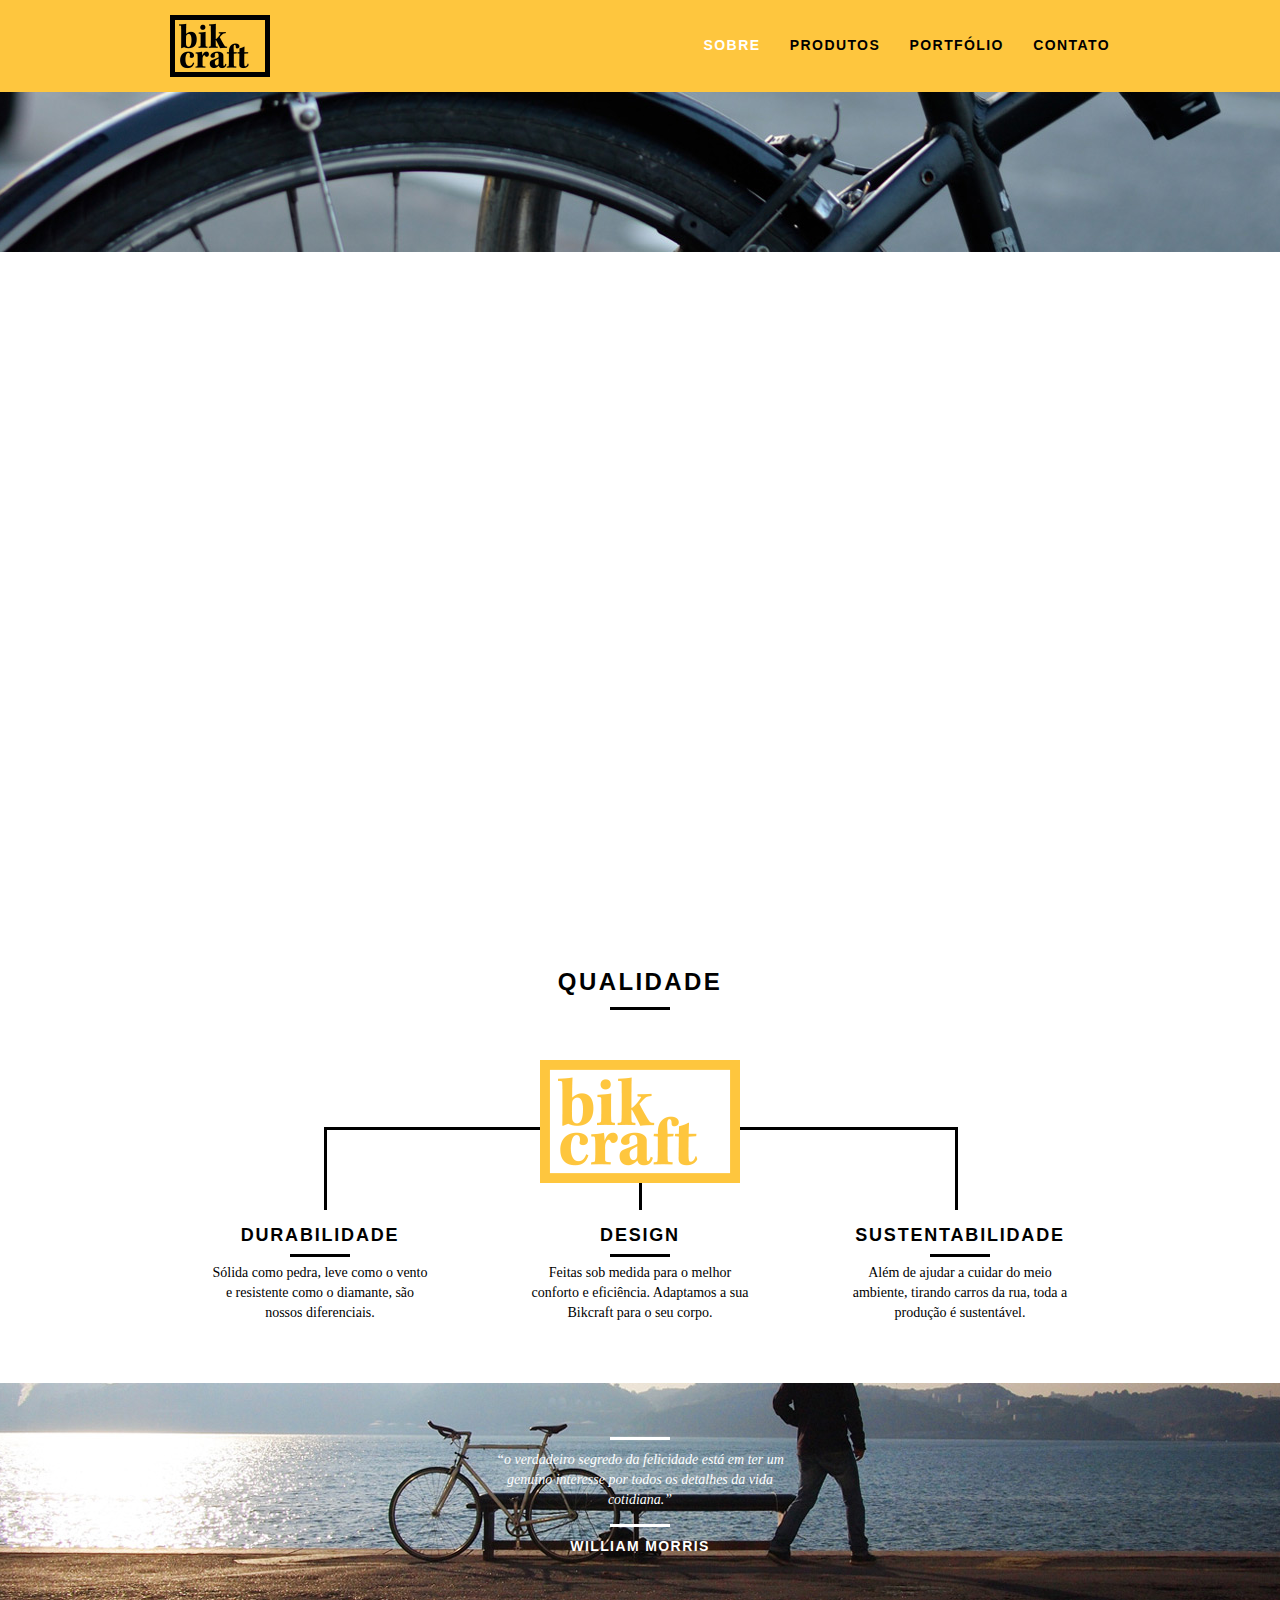
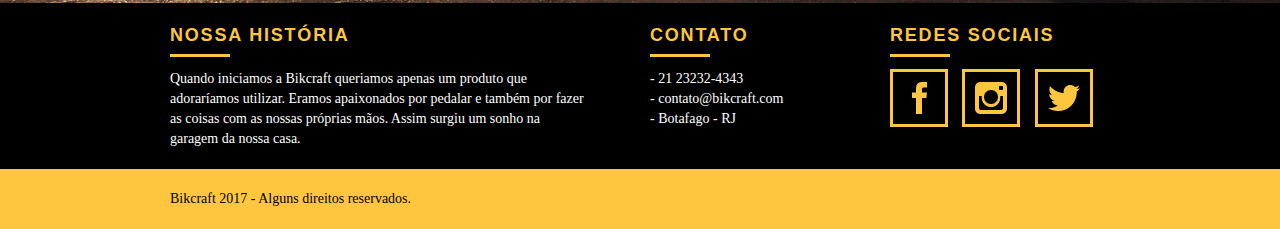
<file: web/sobre.html>
<!DOCTYPE html>
<html lang="pt-br">
<head>
    <meta charset="UTF-8">
    <title>Bikcraft - Saiba mais sobre a gente</title>
    <meta name="description" content="Compre a sua bicicleta personalizada na Bikcraft. Temos modelos Passeio, Retrô e Esporte.">

    <meta property="og:type" content="website"/>
    <meta property="og:title" content="Bikcraft - Saiba mais sobre a gente"/>
    <meta property="og:description" content="Compre a sua bicicleta personalizada na Bikcraft. Temos modelos Passeio, Retrô e Esporte."/>
    <meta property="og:url" content="http://bikcraft.com/sobre.html"/>
    <meta property="og:image" content="http://bikcraft.com/img/og-image.png"/>

    <meta name="viewport" content="width=device-width, initial-scale=1">
    
    <link rel="shortcut icon" href="favicon.ico">
    
    <link rel="stylesheet" href="css/style.css">
    <script src="js/libs/modernizr.custom.45655.js"></script>
</head>
<body>
    <!-- MENU -->
    <header class="header">
        <div class="container">
            <a href="index.html" class="grid-4"><img src="img/logo.png" alt="Bikcraft"></a>
            
            <nav class="header_menu grid-12">
                <ul>
                    <li><a href="sobre.html" class="menu_ativo">Sobre</a></li>
                    <li><a href="produtos.html">Produtos</a></li>
                    <li><a href="portfolio.html">Portfólio</a></li>
                    <li><a href="contato.html">Contato</a></li>
                </ul>
            </nav>
        </div>
    </header> 
    <!-- INTRODUÇÃO -->
    <section class="introducao_interna interna_sobre">
        <div class="container">
            <h1>Sobre</h1>
            <p>conheça mais sobre a Bikcraft</p>
        </div>
    </section>  
    
    <!-- -->
    <section class="missao_sobre container animar-interno">
        <div class="grid-10">
            <h2 class="subtitulo_interno">História, Missão e Visão</h2>
            <p>Quando iniciamos a Bikcraft queriamos apenas um produto que adoraríamos utilizar. Eramos apaixonados por pedalar e também por fazer as coisas com as nossas próprias mãos. Assim surgiu um sonho na garagem da nossa casa.</p>

            <p>Conheça os nossos produtos, pergunte para os nossos clientes e descubra a maravilha de ter uma Bikcraft na sua casa.</p>
        </div>
        
        <div class="grid-6">
            <h2 class="subtitulo_interno">Valores</h2>
            <ul>
                <li>- Qualidade no processo com</li>
                <li>- Foco no cliente sem perder a</li>
                <li>- Diversão, preservando a</li>
                <li>- Natureza com sustentabilidade</li>
            </ul>
        </div>
        
        <div class="grid-16"><img class="foto_equipe" src="img/equipe-bikcraft.jpg" alt="Equipe Bikcraft"></div>
    </section>
    
    
    <!-- QUALIDADE -->
    <section class="qualidade container">
        <h2 class="subtitulo">Qualidade</h2>
        <img src="img/bikcraft-qualidade.png" alt="Bikcraft">
        <ul class="qualidade_lista">
            <li class="grid-1-3">
                <h3>Durabilidade</h3>
                <p>Sólida como pedra, leve como o vento e resistente como o diamante, são nossos diferenciais.</p>
            </li>
            <li class="grid-1-3">
                <h3>Design</h3>
                <p>Feitas sob medida para o melhor conforto e eficiência. Adaptamos a sua Bikcraft para o seu corpo.</p>
            </li>
            <li class="grid-1-3">
                <h3>Sustentabilidade</h3>
                <p>Além de ajudar a cuidar do meio ambiente, tirando carros da rua, toda a produção é sustentável.</p>
            </li>
        </ul>
        
    </section>
    <!-- QUEBRA -->
    <div class="quebra">
        <blockquote class="quote_externo container">
            <p>“o verdadeiro segredo da felicidade está em ter um genuíno
                interesse por todos os detalhes da vida cotidiana.”</p>
            <cite>WILLIAM MORRIS</cite>
        </blockquote>
    </div>
    <!-- RODAPÉ -->
    <footer>
        <div class="footer">
            <div class="container">
                <div class="grid-8 footer_historia">
                    <h3>Nossa História</h3>
                    <p>Quando iniciamos a Bikcraft queriamos apenas um produto que adoraríamos utilizar. Eramos apaixonados por pedalar e também por fazer as coisas com as nossas próprias mãos. Assim surgiu um sonho na garagem da nossa casa.</p>
                </div>
                
                <div class="grid-4 footer_contato">
                    <h3>Contato</h3>
                    <ul>
                        <li>- 21 23232-4343</li>
                        <li>- contato@bikcraft.com</li>
                        <li>- Botafago - RJ</li>
                    </ul>
                </div>
                
                <div class="grid-4 footer_redes">
                    <h3>Redes Sociais</h3>
                    <ul>
                        <li><a href="https://www.facebook.com" target="_blank"><img src="img/redes-sociais/facebook.png" alt="Facebook"></a></li>
                        <li><a href="https://www.instagram.com" target="_blank"><img src="img/redes-sociais/instagram.png" alt="Instagram"></a></li>
                        <li><a href="https://www.twitter.com" target="_blank"><img src="img/redes-sociais/twitter.png" alt="Twitter"></a></li>
                    </ul>
                </div>
                
            </div>
        </div>
        <!-- copyright -->
        <div class="copy">
            <div class="container">
                <p class="grid-16">Bikcraft 2017 - Alguns direitos reservados.</p>
            </div>
        </div>
    </footer>
    
     <!-- JAVASCRIPT -->
    <script src="js/libs/jquery-3.2.1.min.js"></script>
    <script src="js/plugins.js"></script>
    <script src="js/main.js"></script>
    
    <!-- Global site tag (gtag.js) - Google Analytics -->
    <script async src="https://www.googletagmanager.com/gtag/js?id=UA-110940780-1"></script>
    <script>
      window.dataLayer = window.dataLayer || [];
      function gtag(){dataLayer.push(arguments);}
      gtag('js', new Date());

      gtag('config', 'UA-110940780-1');
    </script>

</body>
</html>
</file>
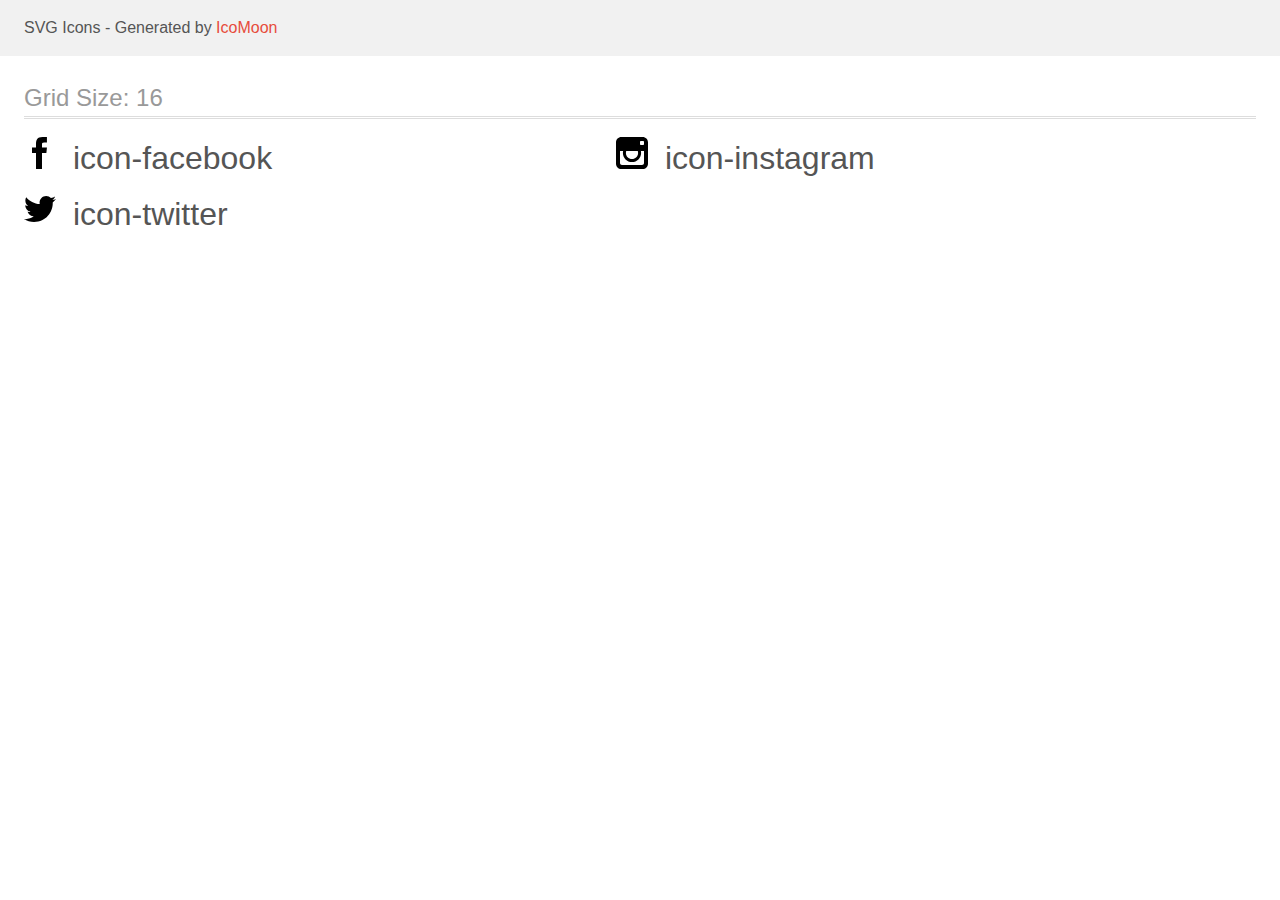
<file: design/icones-rede-social/demo.html>
<!doctype html>
<html>
<head>
	<title>IcoMoon - SVG Icons</title>
	<meta charset="utf-8">
	<meta name="viewport" content="width=device-width">
	<link rel="stylesheet" href="demo-files/demo.css">
	<link rel="stylesheet" href="style.css">
</head>
<body>
<svg display="none" width="0" height="0" version="1.1" xmlns="http://www.w3.org/2000/svg" xmlns:xlink="http://www.w3.org/1999/xlink">
<defs>
<symbol id="icon-facebook" viewBox="0 0 1024 1024">
	<title>facebook</title>
	<path class="path1" d="M575.87 1024h-191.87v-512h-128v-176.45l128-0.058-0.208-103.952c0-143.952 39.034-231.54 208.598-231.54h141.176v176.484h-88.23c-66.032 0-69.206 24.656-69.206 70.684l-0.262 88.324h158.69l-18.704 176.45-139.854 0.058-0.13 512z"></path>
</symbol>
<symbol id="icon-instagram" viewBox="0 0 1024 1024">
	<title>instagram</title>
	<path class="path1" d="M854 0h-684c-93.5 0-170 76.5-170 170v684c0 93.5 76.5 170 170 170h684c93.5 0 170-76.5 170-170v-684c0-93.5-76.5-170-170-170zM327.8 448h368.4c6.988 20.058 10.8 41.59 10.8 64 0 107.524-87.476 195-195 195s-195-87.476-195-195c0-22.41 3.812-43.942 10.8-64zM896 448.050v383.95c0 35.2-28.8 64-64 64h-640c-35.2 0-64-28.8-64-64v-384h100.108c-4.642 20.602-7.108 42.016-7.108 64 0 160.458 130.542 291 291 291s291-130.542 291-291c0-21.984-2.464-43.398-7.108-64l100.108 0.050zM896 224c0 17.6-14.4 32-32 32h-64c-17.6 0-32-14.4-32-32v-64c0-17.6 14.4-32 32-32h64c17.6 0 32 14.4 32 32v64z"></path>
</symbol>
<symbol id="icon-twitter" viewBox="0 0 1024 1024">
	<title>twitter</title>
	<path class="path1" d="M1024 194.418c-37.676 16.708-78.164 28.002-120.66 33.080 43.372-26 76.686-67.17 92.372-116.23-40.596 24.078-85.556 41.56-133.41 50.98-38.32-40.83-92.922-66.34-153.346-66.34-116.022 0-210.088 94.058-210.088 210.078 0 16.466 1.858 32.5 5.44 47.878-174.6-8.764-329.402-92.4-433.018-219.506-18.084 31.028-28.446 67.116-28.446 105.618 0 72.888 37.088 137.192 93.46 174.866-34.438-1.092-66.832-10.542-95.154-26.278-0.020 0.876-0.020 1.756-0.020 2.642 0 101.788 72.418 186.696 168.522 206-17.626 4.8-36.188 7.372-55.348 7.372-13.538 0-26.698-1.32-39.528-3.772 26.736 83.46 104.32 144.206 196.252 145.896-71.9 56.35-162.486 89.934-260.916 89.934-16.958 0-33.68-0.994-50.116-2.94 92.972 59.61 203.402 94.394 322.042 94.394 386.422 0 597.736-320.124 597.736-597.744 0-9.108-0.206-18.168-0.61-27.18 41.056-29.62 76.672-66.62 104.836-108.748z"></path>
</symbol>
</defs>
</svg>

<header class="bgc1 clearfix">
	<p class="mhl">SVG Icons - Generated by <a href="https://icomoon.io/app">IcoMoon</a></p>
</header>
	<div class="clearfix mhl ptl">
		<h1 class="mvm mtn fgc1">Grid Size: 16</h1>
		<div class="glyph fs1">
			<div class="clearfix pbs">
				<svg class="icon-facebook"><use xlink:href="#icon-facebook"></use></svg><span class="mls"> icon-facebook</span>
			</div>
		</div>
		<div class="glyph fs1">
			<div class="clearfix pbs">
				<svg class="icon-instagram"><use xlink:href="#icon-instagram"></use></svg><span class="mls"> icon-instagram</span>
			</div>
		</div>
		<div class="glyph fs1">
			<div class="clearfix pbs">
				<svg class="icon-twitter"><use xlink:href="#icon-twitter"></use></svg><span class="mls"> icon-twitter</span>
			</div>
		</div>
	</div>

</body>
</html>
</file>
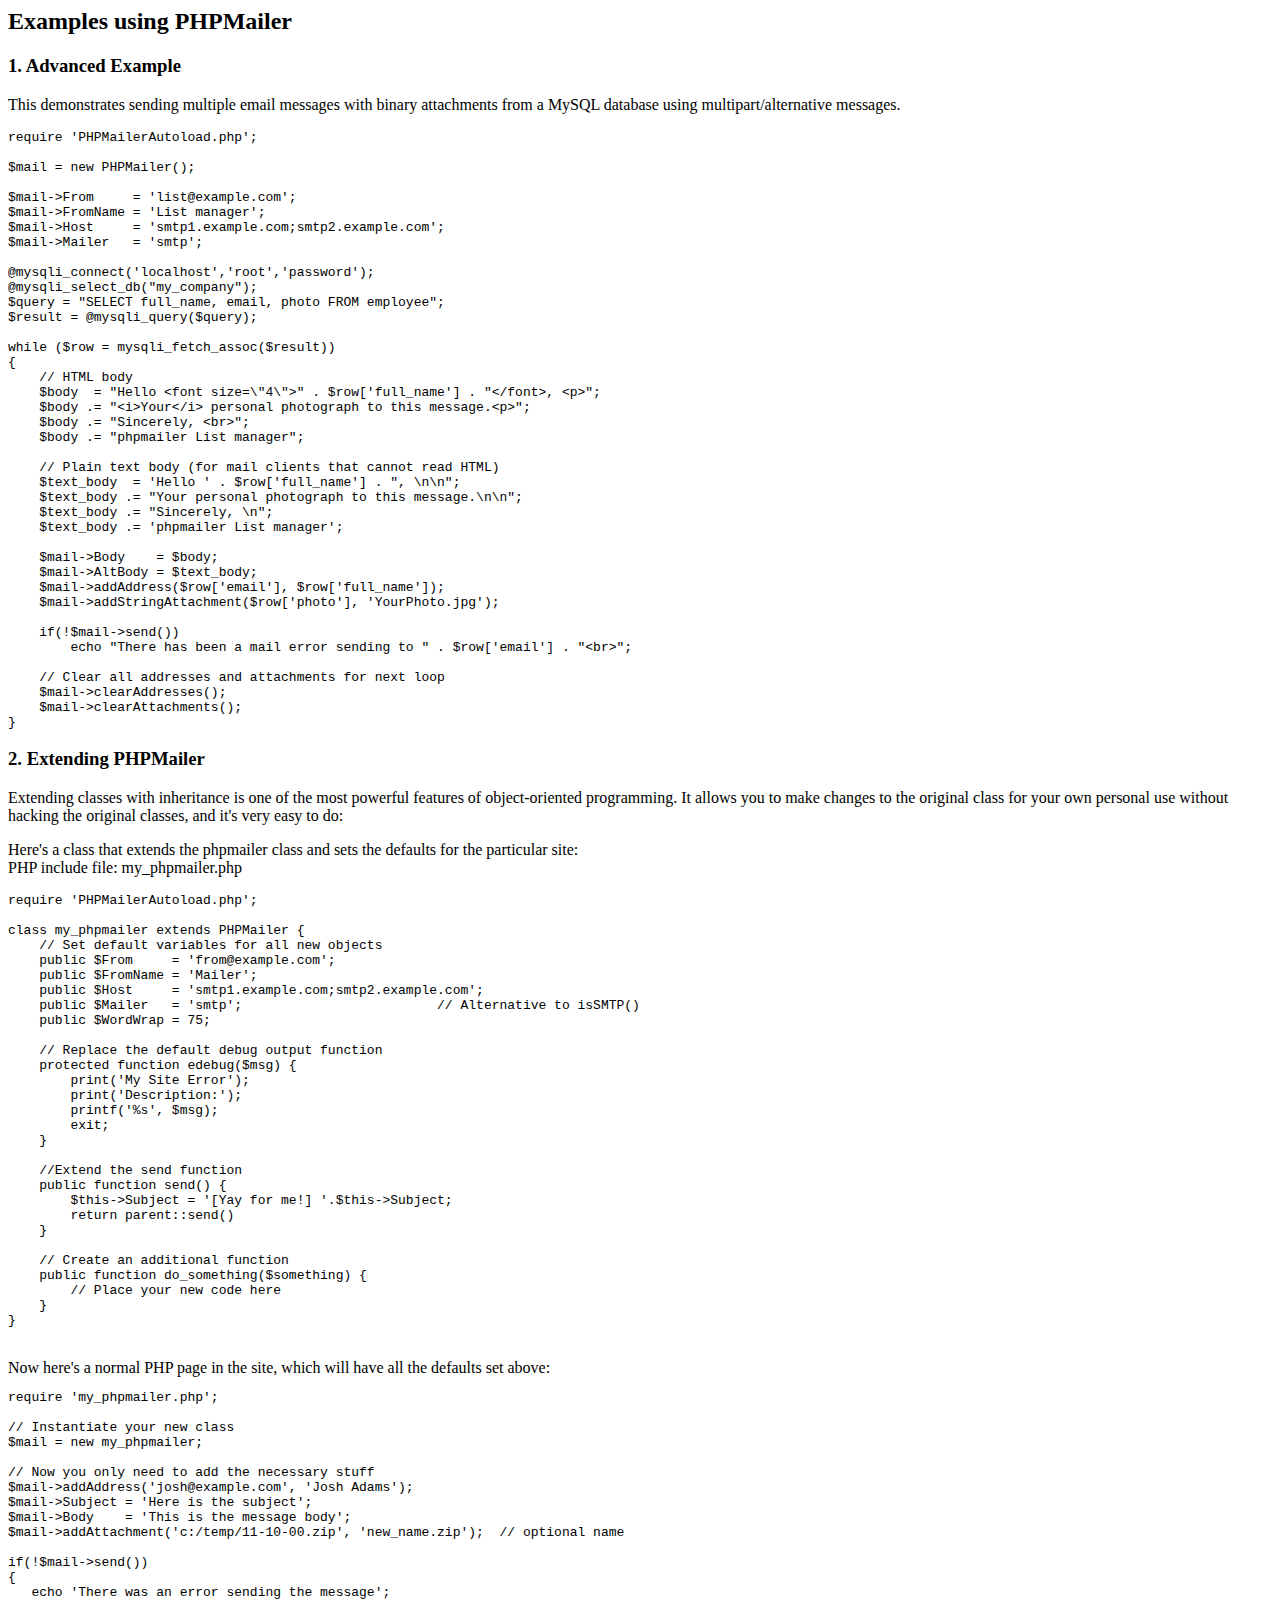
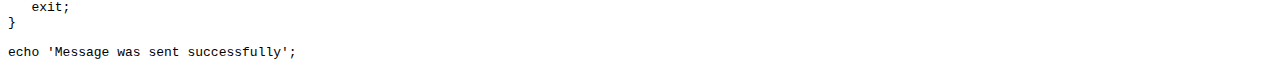
<file: web/PHPMailer/docs/extending.html>
<html>
<head>
<title>Examples using phpmailer</title>
</head>

<body>

<h2>Examples using PHPMailer</h2>

<h3>1. Advanced Example</h3>
<p>

This demonstrates sending multiple email messages with binary attachments
from a MySQL database using multipart/alternative messages.<p>

<pre>
require 'PHPMailerAutoload.php';

$mail = new PHPMailer();

$mail->From     = 'list@example.com';
$mail->FromName = 'List manager';
$mail->Host     = 'smtp1.example.com;smtp2.example.com';
$mail->Mailer   = 'smtp';

@mysqli_connect('localhost','root','password');
@mysqli_select_db("my_company");
$query = "SELECT full_name, email, photo FROM employee";
$result = @mysqli_query($query);

while ($row = mysqli_fetch_assoc($result))
{
    // HTML body
    $body  = "Hello &lt;font size=\"4\"&gt;" . $row['full_name'] . "&lt;/font&gt;, &lt;p&gt;";
    $body .= "&lt;i&gt;Your&lt;/i&gt; personal photograph to this message.&lt;p&gt;";
    $body .= "Sincerely, &lt;br&gt;";
    $body .= "phpmailer List manager";

    // Plain text body (for mail clients that cannot read HTML)
    $text_body  = 'Hello ' . $row['full_name'] . ", \n\n";
    $text_body .= "Your personal photograph to this message.\n\n";
    $text_body .= "Sincerely, \n";
    $text_body .= 'phpmailer List manager';

    $mail->Body    = $body;
    $mail->AltBody = $text_body;
    $mail->addAddress($row['email'], $row['full_name']);
    $mail->addStringAttachment($row['photo'], 'YourPhoto.jpg');

    if(!$mail->send())
        echo "There has been a mail error sending to " . $row['email'] . "&lt;br&gt;";

    // Clear all addresses and attachments for next loop
    $mail->clearAddresses();
    $mail->clearAttachments();
}
</pre>
<p>

<h3>2. Extending PHPMailer</h3>
<p>

Extending classes with inheritance is one of the most
powerful features of object-oriented programming. It allows you to make changes to the
original class for your own personal use without hacking the original
classes, and it's very easy to do:

<p>
Here's a class that extends the phpmailer class and sets the defaults
for the particular site:<br>
PHP include file: my_phpmailer.php
<p>

<pre>
require 'PHPMailerAutoload.php';

class my_phpmailer extends PHPMailer {
    // Set default variables for all new objects
    public $From     = 'from@example.com';
    public $FromName = 'Mailer';
    public $Host     = 'smtp1.example.com;smtp2.example.com';
    public $Mailer   = 'smtp';                         // Alternative to isSMTP()
    public $WordWrap = 75;

    // Replace the default debug output function
    protected function edebug($msg) {
        print('My Site Error');
        print('Description:');
        printf('%s', $msg);
        exit;
    }

    //Extend the send function
    public function send() {
        $this->Subject = '[Yay for me!] '.$this->Subject;
        return parent::send()
    }

    // Create an additional function
    public function do_something($something) {
        // Place your new code here
    }
}
</pre>
<br>
Now here's a normal PHP page in the site, which will have all the defaults set above:<br>

<pre>
require 'my_phpmailer.php';

// Instantiate your new class
$mail = new my_phpmailer;

// Now you only need to add the necessary stuff
$mail->addAddress('josh@example.com', 'Josh Adams');
$mail->Subject = 'Here is the subject';
$mail->Body    = 'This is the message body';
$mail->addAttachment('c:/temp/11-10-00.zip', 'new_name.zip');  // optional name

if(!$mail->send())
{
   echo 'There was an error sending the message';
   exit;
}

echo 'Message was sent successfully';
</pre>
</body>
</html>
</file>
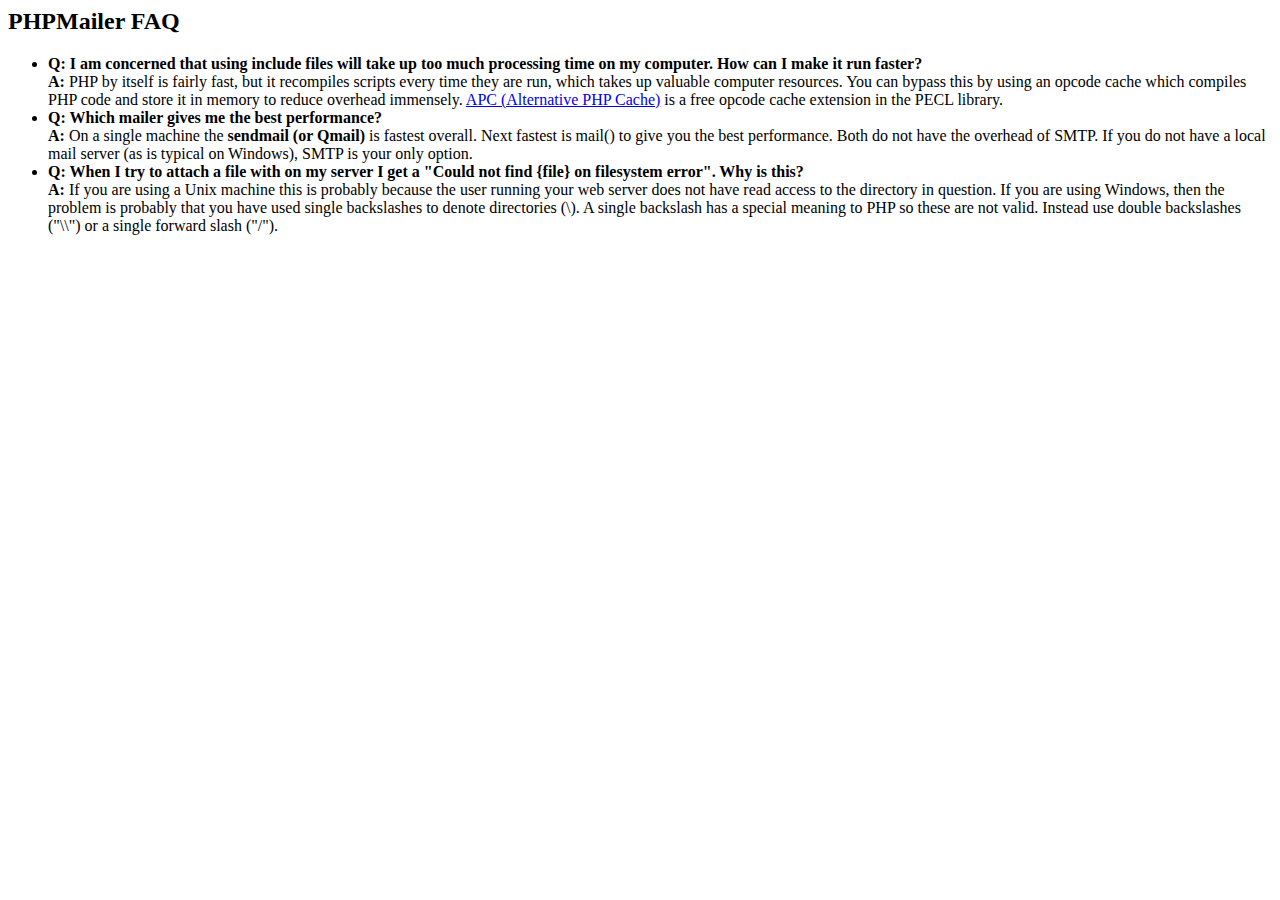
<file: web/PHPMailer/docs/faq.html>
﻿<html>
<head>
<title>PHPMailer FAQ</title>
</head>
<body>
<h2>PHPMailer FAQ</h2>
<ul>
    <li><strong>Q: I am concerned that using include files will take up too much
    processing time on my computer. How can I make it run faster?</strong><br>
    <strong>A:</strong> PHP by itself is fairly fast, but it recompiles scripts every time they are run, which takes up valuable
    computer resources. You can bypass this by using an opcode cache which compiles
    PHP code and store it in memory to reduce overhead immensely. <a href="http://www.php.net/apc/">APC
    (Alternative PHP Cache)</a> is a free opcode cache extension in the PECL library.</li>
    <li><strong>Q: Which mailer gives me the best performance?</strong><br>
    <strong>A:</strong> On a single machine the <strong>sendmail (or Qmail)</strong> is fastest overall.
    Next fastest is mail() to give you the best performance. Both do not have the overhead of SMTP.
    If you do not have a local mail server (as is typical on Windows), SMTP is your only option.</li>
    <li><strong>Q: When I try to attach a file with on my server I get a
    "Could not find {file} on filesystem error". Why is this?</strong><br>
    <strong>A:</strong> If you are using a Unix machine this is probably because the user
    running your web server does not have read access to the directory in question. If you are using Windows,
    then the problem is probably that you have used single backslashes to denote directories (\).
    A single backslash has a special meaning to PHP so these are not
    valid. Instead use double backslashes ("\\") or a single forward
    slash ("/").</li>
</ul>
</body>
</html>
</file>
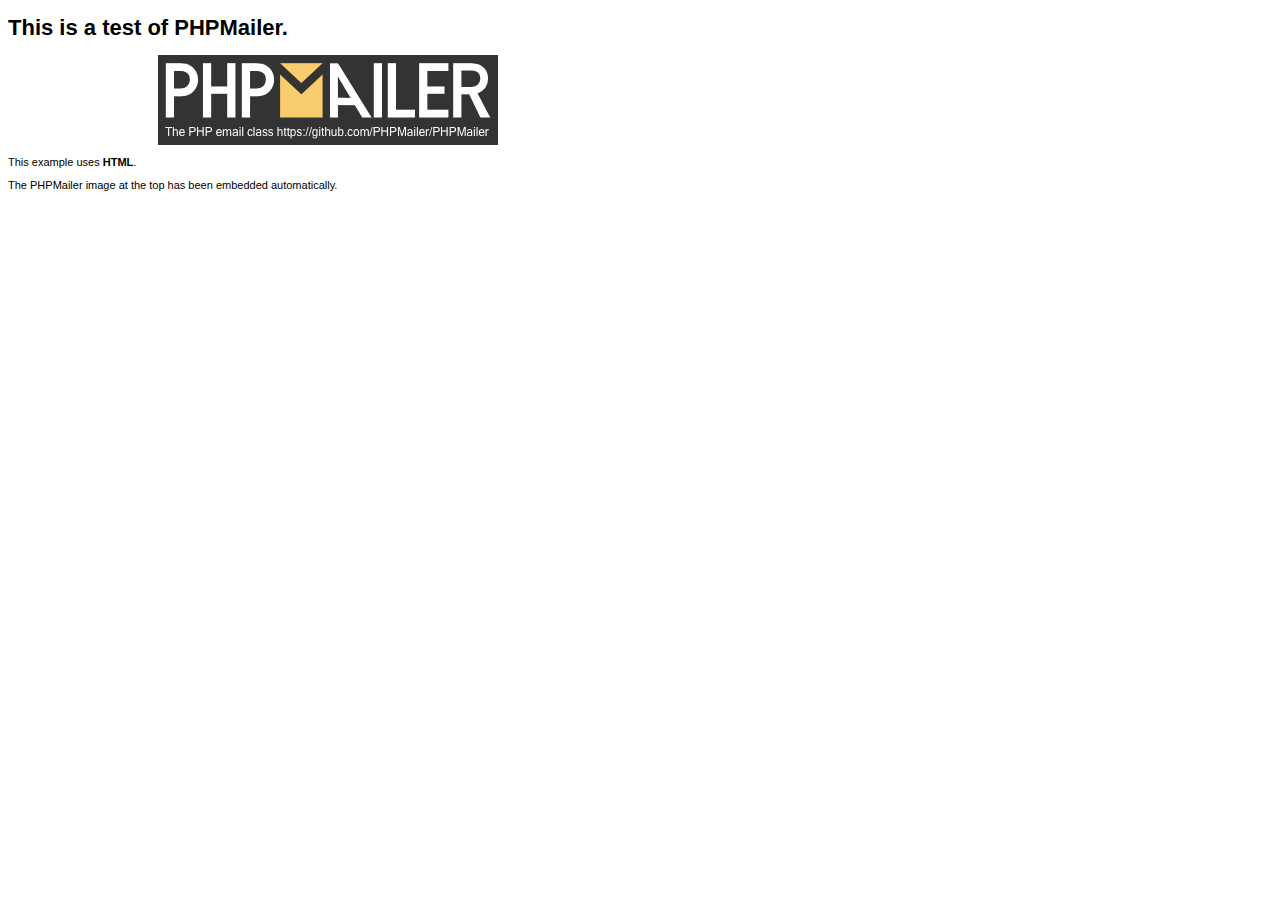
<file: web/PHPMailer/examples/contents.html>
<!DOCTYPE HTML PUBLIC "-//W3C//DTD HTML 4.01 Transitional//EN" "http://www.w3.org/TR/html4/loose.dtd">
<html>
<head>
  <meta http-equiv="Content-Type" content="text/html; charset=utf-8">
  <title>PHPMailer Test</title>
</head>
<body>
  <div style="width: 640px; font-family: Arial, Helvetica, sans-serif; font-size: 11px;">
    <h1>This is a test of PHPMailer.</h1>
    <div align="center">
      <a href="https://github.com/PHPMailer/PHPMailer/"><img src="images/phpmailer.png" height="90" width="340" alt="PHPMailer rocks"></a>
    </div>
    <p>This example uses <strong>HTML</strong>.</p>
    <p>The PHPMailer image at the top has been embedded automatically.</p>
  </div>
</body>
</html>
</file>
<file: design/icones-rede-social/demo-files/demo.css>
body {
	padding: 0;
	margin: 0;
	font-family: sans-serif;
	font-size: 1em;
	line-height: 1.5;
	color: #555;
	background: #fff;
}
h1 {
	font-size: 1.5em;
	font-weight: normal;
	box-shadow: 0 1px #ddd, 0 2px #fff, 0 3px #ddd;
}
small {
	font-size: .66666667em;
}
a {
	color: #e74c3c;
	text-decoration: none;
}
a:hover, a:focus {
	box-shadow: 0 1px #e74c3c;
}
.bshadow0, input {
	box-shadow: inset 0 -2px #e7e7e7;
}
input:hover {
	box-shadow: inset 0 -2px #ccc;
}
input, fieldset {
	font-size: 1em;
	margin: 0;
	padding: 0;
	border: 0;
}
input {
	color: inherit;
	line-height: 1.5;
	height: 1.5em;
	padding: .25em 0;
}
input:focus {
	outline: none;
	box-shadow: inset 0 -2px #449fdb;
}
.glyph {
	font-size: 16px;
	width: 17em;
	margin-right: 1.5em;
	float: left;
	overflow: hidden;
}
.liga {
	width: 80%;
	width: calc(100% - 2.5em);
}
.talign-right {
	text-align: right;
}
.talign-center {
	text-align: center;
}
.bgc1 {
	background: #f1f1f1;
}
.fgc1 {
	color: #999;
}
.fgc0 {
	color: #000;
}
p {
	margin-top: 1em;
	margin-bottom: 1em;
}
.mvm {
	margin-top: .75em;
	margin-bottom: .75em;
}
.mtn {
	margin-top: 0;
}
.mtl, .mal {
	margin-top: 1.5em;
}
.mbl, .mal {
	margin-bottom: 1.5em;
}
.mal, .mhl {
	margin-left: 1.5em;
	margin-right: 1.5em;
}
.mhmm {
	margin-left: 1em;
	margin-right: 1em;
}
.mls {
	margin-left: .25em;
}
.ptl {
	padding-top: 1.5em;
}
.pbs, .pvs {
	padding-bottom: .25em;
}
.pvs, .pts {
	padding-top: .25em;
}
.unit {
	float: left;
}
.unitRight {
	float: right;
}
.size1of2 {
	width: 50%;
}
.size1of1 {
	width: 100%;
}
.clearfix:before, .clearfix:after {
	content: " ";
	display: table;
}
.clearfix:after {
	clear: both;
}
.hidden-true {
	display: none;
}
.textbox0 {
	width: 3em;
	background: #f1f1f1;
	padding: .25em .5em;
	line-height: 1.5;
	height: 1.5em;
}
.fs0 {
	font-size: 16px;
}
.fs1 {
	font-size: 32px;
}
</file>
<file: design/icones-rede-social/style.css>
[class^="icon-"], [class*=" icon-"] {
	display: inline-block;
	color: #000000;
	fill: currentColor;
}
.icon-facebook {
	width: 32px;
	height: 32px;
}
.icon-instagram {
	width: 32px;
	height: 32px;
}
.icon-twitter {
	width: 32px;
	height: 32px;
}
</file>
<file: web/css/style.css>
/*! normalize.css v3.0.2 | MIT License | git.io/normalize */

/**
 * 1. Set default font family to sans-serif.
 * 2. Prevent iOS text size adjust after orientation change, without disabling
 *    user zoom.
 */

html {
  font-family: sans-serif; /* 1 */
  -ms-text-size-adjust: 100%; /* 2 */
  -webkit-text-size-adjust: 100%; /* 2 */
}

/**
 * Remove default margin.
 */

body {
  margin: 0;
}

/* HTML5 display definitions
   ========================================================================== */

/**
 * Correct `block` display not defined for any HTML5 element in IE 8/9.
 * Correct `block` display not defined for `details` or `summary` in IE 10/11
 * and Firefox.
 * Correct `block` display not defined for `main` in IE 11.
 */

article,
aside,
details,
figcaption,
figure,
footer,
header,
hgroup,
main,
menu,
nav,
section,
summary {
  display: block;
}

/**
 * 1. Correct `inline-block` display not defined in IE 8/9.
 * 2. Normalize vertical alignment of `progress` in Chrome, Firefox, and Opera.
 */

audio,
canvas,
progress,
video {
  display: inline-block; /* 1 */
  vertical-align: baseline; /* 2 */
}

/**
 * Prevent modern browsers from displaying `audio` without controls.
 * Remove excess height in iOS 5 devices.
 */

audio:not([controls]) {
  display: none;
  height: 0;
}

/**
 * Address `[hidden]` styling not present in IE 8/9/10.
 * Hide the `template` element in IE 8/9/11, Safari, and Firefox < 22.
 */

[hidden],
template {
  display: none;
}

/* Links
   ========================================================================== */

/**
 * Remove the gray background color from active links in IE 10.
 */

a {
  background-color: transparent;
}

/**
 * Improve readability when focused and also mouse hovered in all browsers.
 */

a:active,
a:hover {
  outline: 0;
}

/* Text-level semantics
   ========================================================================== */

/**
 * Address styling not present in IE 8/9/10/11, Safari, and Chrome.
 */

abbr[title] {
  border-bottom: 1px dotted;
}

/**
 * Address style set to `bolder` in Firefox 4+, Safari, and Chrome.
 */

b,
strong {
  font-weight: bold;
}

/**
 * Address styling not present in Safari and Chrome.
 */

dfn {
  font-style: italic;
}

/**
 * Address variable `h1` font-size and margin within `section` and `article`
 * contexts in Firefox 4+, Safari, and Chrome.
 */

h1 {
  font-size: 2em;
  margin: 0.67em 0;
}

/**
 * Address styling not present in IE 8/9.
 */

mark {
  background: #ff0;
  color: #000;
}

/**
 * Address inconsistent and variable font size in all browsers.
 */

small {
  font-size: 80%;
}

/**
 * Prevent `sub` and `sup` affecting `line-height` in all browsers.
 */

sub,
sup {
  font-size: 75%;
  line-height: 0;
  position: relative;
  vertical-align: baseline;
}

sup {
  top: -0.5em;
}

sub {
  bottom: -0.25em;
}

/* Embedded content
   ========================================================================== */

/**
 * Remove border when inside `a` element in IE 8/9/10.
 */

img {
  border: 0;
}

/**
 * Correct overflow not hidden in IE 9/10/11.
 */

svg:not(:root) {
  overflow: hidden;
}

/* Grouping content
   ========================================================================== */

/**
 * Address margin not present in IE 8/9 and Safari.
 */

figure {
  margin: 1em 40px;
}

/**
 * Address differences between Firefox and other browsers.
 */

hr {
  -moz-box-sizing: content-box;
  box-sizing: content-box;
  height: 0;
}

/**
 * Contain overflow in all browsers.
 */

pre {
  overflow: auto;
}

/**
 * Address odd `em`-unit font size rendering in all browsers.
 */

code,
kbd,
pre,
samp {
  font-family: monospace, monospace;
  font-size: 1em;
}

/* Forms
   ========================================================================== */

/**
 * Known limitation: by default, Chrome and Safari on OS X allow very limited
 * styling of `select`, unless a `border` property is set.
 */

/**
 * 1. Correct color not being inherited.
 *    Known issue: affects color of disabled elements.
 * 2. Correct font properties not being inherited.
 * 3. Address margins set differently in Firefox 4+, Safari, and Chrome.
 */

button,
input,
optgroup,
select,
textarea {
  color: inherit; /* 1 */
  font: inherit; /* 2 */
  margin: 0; /* 3 */
}

/**
 * Address `overflow` set to `hidden` in IE 8/9/10/11.
 */

button {
  overflow: visible;
}

/**
 * Address inconsistent `text-transform` inheritance for `button` and `select`.
 * All other form control elements do not inherit `text-transform` values.
 * Correct `button` style inheritance in Firefox, IE 8/9/10/11, and Opera.
 * Correct `select` style inheritance in Firefox.
 */

button,
select {
  text-transform: none;
}

/**
 * 1. Avoid the WebKit bug in Android 4.0.* where (2) destroys native `audio`
 *    and `video` controls.
 * 2. Correct inability to style clickable `input` types in iOS.
 * 3. Improve usability and consistency of cursor style between image-type
 *    `input` and others.
 */

button,
html input[type="button"], /* 1 */
input[type="reset"],
input[type="submit"] {
  -webkit-appearance: button; /* 2 */
  cursor: pointer; /* 3 */
}

/**
 * Re-set default cursor for disabled elements.
 */

button[disabled],
html input[disabled] {
  cursor: default;
}

/**
 * Remove inner padding and border in Firefox 4+.
 */

button::-moz-focus-inner,
input::-moz-focus-inner {
  border: 0;
  padding: 0;
}

/**
 * Address Firefox 4+ setting `line-height` on `input` using `!important` in
 * the UA stylesheet.
 */

input {
  line-height: normal;
}

/**
 * It's recommended that you don't attempt to style these elements.
 * Firefox's implementation doesn't respect box-sizing, padding, or width.
 *
 * 1. Address box sizing set to `content-box` in IE 8/9/10.
 * 2. Remove excess padding in IE 8/9/10.
 */

input[type="checkbox"],
input[type="radio"] {
  box-sizing: border-box; /* 1 */
  padding: 0; /* 2 */
}

/**
 * Fix the cursor style for Chrome's increment/decrement buttons. For certain
 * `font-size` values of the `input`, it causes the cursor style of the
 * decrement button to change from `default` to `text`.
 */

input[type="number"]::-webkit-inner-spin-button,
input[type="number"]::-webkit-outer-spin-button {
  height: auto;
}

/**
 * 1. Address `appearance` set to `searchfield` in Safari and Chrome.
 * 2. Address `box-sizing` set to `border-box` in Safari and Chrome
 *    (include `-moz` to future-proof).
 */

input[type="search"] {
  -webkit-appearance: textfield; /* 1 */
  -moz-box-sizing: content-box;
  -webkit-box-sizing: content-box; /* 2 */
  box-sizing: content-box;
}

/**
 * Remove inner padding and search cancel button in Safari and Chrome on OS X.
 * Safari (but not Chrome) clips the cancel button when the search input has
 * padding (and `textfield` appearance).
 */

input[type="search"]::-webkit-search-cancel-button,
input[type="search"]::-webkit-search-decoration {
  -webkit-appearance: none;
}

/**
 * Define consistent border, margin, and padding.
 */

fieldset {
  border: 1px solid #c0c0c0;
  margin: 0 2px;
  padding: 0.35em 0.625em 0.75em;
}

/**
 * 1. Correct `color` not being inherited in IE 8/9/10/11.
 * 2. Remove padding so people aren't caught out if they zero out fieldsets.
 */

legend {
  border: 0; /* 1 */
  padding: 0; /* 2 */
}

/**
 * Remove default vertical scrollbar in IE 8/9/10/11.
 */

textarea {
  overflow: auto;
}

/**
 * Don't inherit the `font-weight` (applied by a rule above).
 * NOTE: the default cannot safely be changed in Chrome and Safari on OS X.
 */

optgroup {
  font-weight: bold;
}

/* Tables
   ========================================================================== */

/**
 * Remove most spacing between table cells.
 */

table {
  border-collapse: collapse;
  border-spacing: 0;
}

td,
th {
  padding: 0;
}


/* ==========================================================================
   Reset
   ========================================================================== */

/**
 * Remove anchor text-decoration
 */ 

a {
	text-decoration: none;
}

/**
 * Remove list-style
 */ 

ol, ul {
	list-style: none;
}

html, body, div, span, iframe, h1, h2, h3, h4, h5, h6, p, blockquote, a, em, img, dl, dt, dd, ol, ul, li, fieldset, form, label, legend, article, footer, header, nav, section, main {
	margin: 0;
	padding: 0;
	border: 0;
	vertical-align: baseline;
}

h1, h2, h3, h4, h5, h6, p, a, ul {
	font-size: 1em;
	font-weight: normal;
}

/* ///////////GRID ////////////*/

*, *:before, *:after {
  -webkit-box-sizing: border-box; 
  -moz-box-sizing: border-box; 
  box-sizing: border-box;
}

.container {
	width: 960px;
	margin: 0 auto;
	padding: 0px;
	position: relative;
}

.container:after, .container:before {
	content: " ";
	display: table;
}

.container:after {
	clear: both;
}

.grid-1, .grid-2, .grid-3, .grid-4, .grid-5, .grid-6, .grid-7, .grid-8, .grid-9, .grid-10, .grid-11, .grid-12, .grid-13, .grid-14, .grid-15, .grid-16, .grid-1-3 {
	float: left;
	margin-left: 10px;
	margin-right: 10px;
}

.grid-1 	{width: 40px;}
.grid-2 	{width: 100px;}
.grid-3 	{width: 160px;}
.grid-4 	{width: 220px;}
.grid-5 	{width: 280px;}
.grid-6 	{width: 340px;}
.grid-7 	{width: 400px;}
.grid-8 	{width: 460px;}
.grid-9 	{width: 520px;}
.grid-10 	{width: 580px;}
.grid-11 	{width: 640px;}
.grid-12 	{width: 700px;}
.grid-13 	{width: 760px;}
.grid-14 	{width: 820px;}
.grid-15 	{width: 880px;}
.grid-16 	{width: 940px;}
.grid-1-3	{width: 300px;}

@media only screen and (min-width: 768px) and (max-width: 959px) {

.container {
	width: 768px;
}

.grid-1		{width: 28px;}
.grid-2		{width: 76px;}
.grid-3		{width: 124px;}
.grid-4		{width: 172px;}
.grid-5		{width: 220px;}
.grid-6		{width: 268px;}
.grid-7		{width: 316px;}
.grid-8		{width: 364px;}
.grid-9		{width: 412px;}
.grid-10	{width: 460px;}
.grid-11	{width: 508px;}
.grid-12	{width: 556px;}
.grid-13	{width: 604px;}
.grid-14	{width: 652px;}
.grid-15	{width: 700px;}
.grid-16	{width: 748px;}
.grid-1-3	{width: 236px;}

}

@media only screen and (max-width: 767px) {
.container {
	width: 300px;
}

.grid-1, .grid-2, .grid-3, .grid-4, .grid-5, .grid-6, .grid-7, .grid-8, .grid-9, .grid-10, .grid-11, .grid-12, .grid-13, .grid-14, .grid-15, .grid-16, .grid-1-3 {
	width: 300px;
	margin: 0 0 20px 0;
	float: none;
}

}

/* ////////// GERAL ///////// */

body {
    font-family: Arial, Helvetica, sans-serif;
}
p {
    font-family: Georgia, "Times New Roman", serif;
    font-size: 14px;
    line-height: 20px;
}

.btn {
    border: 3px solid #fec63e;
    padding: 10px 30px;
    color: #fec63e;
    font-size: 14px;
    line-height: 20px;
    text-transform: uppercase;
    font-weight: bold;
    letter-spacing: .1em;
    transition: all .5s ease;
}

.btn:hover {
    color: #FFF;
    border-color: #FFF;
}

.btn.btn-preto:hover {
    color: #000;
    border-color: #000;
}

.subtitulo {
    font-size: 24px;
    line-height: 30px;
    font-weight: bold;
    letter-spacing: .1em;
    color: #000;
    text-transform: uppercase;
    text-align: center;
    padding-bottom: 40px;
}

.subtitulo:after {
    content: "";
    display: block;
    width: 60px;
    height: 3px;
    background: #000;
    margin: 10px auto;
}

.subtitulo_interno {
    font-size: 24px;
    line-height: 30px;
    font-weight: bold;
    letter-spacing: .1em;
    color: #000;
    text-transform: uppercase;
    padding-bottom: 20px;
}

.subtitulo_interno:after {
    content: "";
    display: block;
    width: 60px;
    height: 3px;
    background: #000;
    margin: 8px 0;
}

img {
    display: block;
    max-width: 100%;
}

.formphp label.nao-aparece, .formphp input.nao-aparece {
	display: none !important;
}

#form-erro span, #form-send span  {
	font-size: 18px;
	line-height: 25px;
	margin-bottom: 10px;
	display: block;
}

#form-send {
	color: #31aa39;
}

#form-erro {
	color: #f64540;
}


/* ////////// HEADER ///////// */


.header {
    position: fixed;
    top: 0;
    width: 100%;
    background: #fec63e;
    padding: 15px;
    z-index: 10;
}

.header_menu {
    text-align: right;
}

.header_menu ul li {
    display: inline-block;
    margin-left: 25px;
    margin-top: 20px;
}

.header_menu ul li a {
    color: #000;
    font-weight: bold;
    text-transform: uppercase;
    letter-spacing: .1em;
    font-size: 14px;
    line-height: 20px;
    padding: 10px 0;
    transition: all .3s ease;
}

.header_menu ul li a:hover {
    color: #FFF;
}

.header_menu ul li a.menu_ativo {
    color: #fff;
}


/* ////////// INTRO ///////// */


.introducao {
    width: 100%;
    height: 380px;
    background: url("../img/bg.jpg");
    background-size: cover;
    margin-top: 92px;
    text-align: center;
    padding-top: 80px;
}

.introducao h1 {
    font-size: 48px;
    color: #FFF;
    font-weight: bold;
    text-transform: uppercase;
}

.quote_externo {
    max-width: 320px;
    margin: 0 auto;
    color: #FFF;
    margin-bottom: 40px;
}

.quote_externo p {
    font-style: italic;
}

.quote_externo p:before, .quote_externo p:after {
    content: "";
    display: block;
    width: 60px;
    height: 3px;
    background: #FFF;
    margin: 14px auto 10px auto;
}

.quote_externo cite {
    font-style: normal;
    font-weight: bold;
    font-size: 14px;
    letter-spacing: .1em;
}


/* INTRODUÇÃO INTERNA */


.introducao_interna {
    width: 100%;
    margin-top: 92px;
    height: 160px;
    text-align: center;
    color: #fff;
    padding-top: 30px;
}

.introducao_interna h1 {
    font-size: 36px;
    font-weight: bold;
    text-transform: uppercase;
}

.introducao_interna h1:after {
    content: "";
    display: block;
    width: 60px;
    height: 3px;
    background: #FFF;
    margin: 6px auto 10px auto;
}


/* ////////// PRODUTOS ///////// */


.produtos {
    padding: 60px 0;
}

.produtos_lista li {
    background: #fec63e;
    text-align: center;
}

.produtos_lista li img {
    margin: 0 auto;
}

.produtos_lista li h3 {
    font-weight: bold;
    font-size: 18px;
    line-height: 25px;
    text-transform: uppercase;
    letter-spacing: .1em;
    margin-top: 20px;
}

.produtos_lista li h3:after {
    content: "";
    display: block;
    width: 60px;
    height: 3px;
    background: #000;
    margin: 3px auto;
}

.produtos_lista li p {
    padding: 10px 20px 20px 20px;
}

.produtos_icone {
    background: #000;
    padding: 20px;
}

.call-to-action {
    padding-top: 40px;
    text-align: center;
    clear: both;
}

.call-to-action p {
    padding-bottom: 20px;
}


/* ////////// PORTFÓLIO ///////// */


.portfolio {
    width: 100%;
    background: #000;
    padding: 40px 0;
}

.portfolio .subtitulo {
    color: #fec63e;
}

.portfolio .subtitulo:after {
    background: #fec63e;
}

.portfolio-lista div:last-of-type {
    padding-top: 20px;    
}

.portfolio .call-to-action p {
    color: #FFF;
}


/* ////////// QUALIDADE ///////// */


.qualidade {
    padding: 60px 0;
}

.qualidade:after {
    content: "";
    width: 634px;
    height: 83px;
    display: block;
    background: url(../img/linhas.png) no-repeat center;
    position: absolute;
    top: 220px;
    right: 162px;
    z-index: -1;
}
.qualidade img {
    margin: 0 auto;
}

.qualidade_lista {
    padding-top: 20px;
    overflow: auto;
}

.qualidade_lista li {
    text-align: center;
    padding: 0 40px;
}

.qualidade_lista li h3 {
    font-weight: bold;
    font-size: 18px;
    line-height: 25px;
    text-transform: uppercase;
    letter-spacing: .1em;
    margin-top: 20px;
}

.qualidade_lista li h3:after {
    content: "";
    display: block;
    width: 60px;
    height: 3px;
    background: #000;
    margin: 6px auto;
}


/* ////////// QUEBRA ///////// */


.quebra {
    width: 100%;
    height: 220px;
    background: url(../img/bg-footer.jpg) no-repeat center;
    background-size: cover;
    text-align: center;
    padding-top: 40px;
}

.quebra .quote-externo {
    max-width: 400px;
}


/* ////////// FOOTER ///////// */


.footer {
    width: 100%;
    background: #000;
    color: #FFF;
    padding: 20px 0;
}

.footer h3 {
    font-size: 18px;
    line-height: 25px;
    color: #fec63e;
    text-transform: uppercase;
    letter-spacing: .1em;
    font-weight: bold;
}

.footer h3:after {
    content: "";
    display: block;
    width: 60px;
    height: 3px;
    background: #fec63e;
    margin: 6px 0 12px 0;
}

.footer_historia {
    padding-right: 40px;
}

.footer_contato ul li {
    font-size: 14px;
    line-height: 20px;
    font-family: Georgia, "Times New Roman", serif;
}

.footer_redes ul li {
    display: inline-block;
    margin-right: 10px;
}

.footer_redes ul li a {
    border: 3px solid #fec63e;
    display: block;
    padding: 10px;
    transition: all .3s ease;
}

.footer_redes ul li a:hover {
    border: 3px solid #FFF;
}

.copy {
    background: #fec63e;
    width: 100%;
    padding: 20px 0;
}

/* ANIMAÇÕES */

.js .introducao h1, .js .introducao blockquote, .js .introducao .btn, .js .animar, .js .animar-interno, .js .introducao_interna h1, .js .introducao_interna p, .js .portfolio, .js .contato_mapa {
    opacity: 0;
}
.animated {
  animation-duration: 1s;
  animation-fill-mode: both;
}

@keyframes fadeInDown {
  from {
    opacity: 0;
    transform: translate3d(0, -20px, 0);
  }

  to {
    opacity: 1;
    transform: none;
  }
}

.fadeInDown {
  animation-name: fadeInDown;
}


/* ////////////////// SOBRE ///////////////// */

.interna_sobre {
    background: url(../img/bg-sobre.jpg) no-repeat center;
    background-size: cover;
}
.missao_sobre {
    padding-top: 60px;
}

.missao_sobre p {
    font-size: 18px;
    line-height: 25px;
    margin-bottom: 1em;
    padding-right: 60px;
}

.missao_sobre ul li {
    font-family: Georgia, "Times New Roman", serif;
    font-size: 18px;
    line-height: 30px;
}

.foto_equipe {
    padding-top: 20px;
}

/* ///////////////////// PRODUTOS //////////////////////// */

.interna_produtos {
    background: url(../img/bg-produtos.jpg) no-repeat center;
    background-size: cover;
}

.produto_item {
    padding-top: 60px;
}

.produto_item h2 {
    color: #fff;
    font-size: 36px;
    text-transform: uppercase;
    letter-spacing: .1em;
    font-weight: bold;
    position: relative;
    top: -180px;
    text-align: center;
    margin-bottom: -56px;
}

.produto_item h2:after, .produto_item h2:before {
    content: "";
    display: block;
    width: 60px;
    height: 3px;
    background: #FFF;
    margin: 6px auto 8px auto;
}

.produto_icone {
    background: #000;
    padding: 70px 0;
}

.produto_icone img {
    margin: 0 auto;
}

.produto_info {
    background: #000;
}

.produto_info p {
    color: #FFF;
    font-size: 18px;
    line-height: 25px;
    height: 180px;
    padding: 30px 40px;
}

.produto_info ul li {
    background: #fec63e;
    text-transform: uppercase;
    font-size: 18px;
    line-height: 20px;
    font-weight: bold;
    float: left;
    width: 229px;
    height: 49px;
    text-align: center;
    padding-top: 15px;
}

.produto_info ul li:nth-child(1), .produto_info ul li:nth-child(2) {
    margin-bottom: 2px;
}

.produto_info ul li:nth-child(even) {
    margin-left: 2px;
}

/* ////////// ORÇAMENTO ///////// */
.orcamento {
    background: #000;
    width: 100%;
    margin-top: 60px;
    padding: 40px 0;
}

.orcamento h2 {
    color: #fec63e;
}

.orcamento h2:after {
    background: #fec63e;
}

.form {
    padding-right: 60px;
}

.form label {
    display: block;
    color: #FFF;
    font-family: Georgia, "Times New Roman", serif;
    font-size: 18px;
    line-height: 25px;
    margin-bottom: 4px;
}

.form input {
    display: block;
    width: 100%;
    border: 4px solid #fec63e;
    background: none;
    color: #FFF;
    font-size: 14px;
    font-family: Georgia, "Times New Roman", serif;
    padding: 7px 10px;
    margin-bottom: 10px;
    outline: none;
}

.form textarea {
    display: block;
    width: 100%;
    height: 120px;
    border: 4px solid #fec63e;
    background: none;
    color: #FFF;
    font-size: 14px;
    font-family: Georgia, "Times New Roman", serif;
    padding: 7px 10px;
    margin-bottom: 20px;
    outline: none;
}

.form button {
    padding: 7px 40px;
    background: none;
}

.orcamento_dados {
    color: #FFF;
}

.orcamento_dados h3 {
    font-size: 18px;
    line-height: 25px;
    text-transform: uppercase;
    color: #fec63e;
    font-weight: bold;
}

.orcamento_dados span {
    display: block;
    font-size: 18px;
    line-height: 30px;
    font-family: Georgia, "Times New Roman", serif;
}

.orcamento_dados span:nth-of-type(2) {
    margin-bottom: 40px;
}

.orcamento_dados ul {
    padding-right: 60px;
}

.orcamento_dados ul li {
    font-family: Georgia, "Times New Roman", serif;
    font-size: 14px;
    padding: 10px 15px;
}

.orcamento_dados ul li:nth-child(odd) {
    background: #1d1d1d;
}

.orcamento_dados p {
    margin: 8px 0;
}

/* ////////////////////// PROTFOLIO ///////////////////// */

.interna_portfolio {
    background: url(../img/bg-portfolio.jpg) no-repeat center;
    background-size: cover;
}

.quote_clientes {
    padding: 60px 0;
    max-width: 460px;
    margin: 0 auto;
}

.quote_clientes p {
    text-align: center;
    font-family: Georgia, "Times New Roman", serif;
    font-size: 18px;
    line-height: 25px;
    font-style: italic;
    margin-bottom: 20px;
}

.quote_clientes cite {
    font-size: 18px;
    font-weight: bold;
    float: right;
    font-style: normal;
}

/* PLUGINS DE SLIDES */
.rslides, .rslides_portfolio {
  position: relative;
  list-style: none;
  overflow: hidden;
  width: 100%;
  padding: 0;
  margin: 0;
}

.rslides li, .rslides_portfolio li {
  -webkit-backface-visibility: hidden;
  position: absolute;
  display: none;
  width: 100%;
  left: 0;
  top: 0;
}

.rslides li:first-child, .rslides_portfolio li:first-child {
  position: relative;
  display: block;
  float: left;
}

.rslides img, .rslides_portfolio img {
  display: block;
  height: auto;
  width: 100%;
  border: 0;
}

.rslides_tabs {
    text-align: center;
    margin-top: 10px;
}

.rslides_tabs li {
    display: inline;
    margin: 0 5px;
}

.rslides_here a {
    background: #fec63e;
    color: #fec63e;
}

.rslides_tabs li a {
    display: inline-block;
    width: 10px;
    height: 10px;
    background: #1d1d1d;
    color: #1d1d1d;
    border-radius: 50%;
    overflow: hidden;
    text-indent: -200px;
}

.rslides_tabs li a:hover, .rslides_tabs li.rslides_here a {
    background: #fec63e;
    color: #fec63e;
}


/* ////////////////////////// CONTATO ////////////////////////// */

.interna_contato {
    background: url(../img/bg-contato.jpg) no-repeat center;
    background-size: cover;
}



/* ////////// ORÇAMENTO ///////// */
.contato {
    padding: 40px 0;
}

.contato_form {
    padding-right: 60px;
}

.contato_form label {
    display: block;
    font-family: Georgia, "Times New Roman", serif;
    font-size: 18px;
    line-height: 25px;
    margin-bottom: 4px;
}

.contato_form input {
    display: block;
    width: 100%;
    border: 4px solid #fec63e;
    background: none;
    font-size: 14px;
    font-family: Georgia, "Times New Roman", serif;
    padding: 7px 10px;
    margin-bottom: 10px;
    outline: none;
}

.contato_form textarea {
    display: block;
    width: 100%;
    height: 120px;
    border: 4px solid #fec63e;
    background: none;
    font-size: 14px;
    font-family: Georgia, "Times New Roman", serif;
    padding: 7px 10px;
    margin-bottom: 20px;
    outline: none;
}

.contato_form button {
    padding: 7px 40px;
    background: none;
}

.contato_dados {
    color: #000;
}

.contato_dados h3 {
    font-size: 18px;
    line-height: 25px;
    text-transform: uppercase;
    color: #fec63e;
    font-weight: bold;
}

.contato_dados span {
    display: block;
    font-size: 18px;
    line-height: 30px;
    font-family: Georgia, "Times New Roman", serif;
}

.contato_dados span:nth-of-type(even) {
    margin-bottom: 40px;
    
}

.contato_dados ul {
    margin-top: 10px;
}

.contato_dados ul li {
    display: inline-block;
    margin-right: 10px;
}

.contato_dados ul li a {
    border: 3px solid #fec63e;
    display: block;
    padding: 10px;
}

.contato_dados ul li a:hover {
    border: 3px solid #000;
}

.contato_mapa {
    margin-bottom: 60px;
}

/* /////////////////////////// RESPONSIVO ///////////////////////////// */

/* ESTILO PARA TABLET */
@media only screen and (min-width: 768px) and (max-width: 959px) {
/* QUALIDADE HOME */
        .qualidade:after {
        right: 66px;
        }
    
        .qualidade_lista li {
            padding: 0 10px;
        }
    
/* FOOTER */
    .footer_redes ul li a {
        padding: 6px;
    }
    
    .footer_redes ul li a img {
        width: 26px;
        height: 26px;
    }
    
/* PRODUTOS */
    
    .produto_item h2 {
        top: -150px;
        margin-bottom: -56px;
    }
    
    .produto_icone {
        background: #000;
        padding: 41px 0;
    }
    
    .produto_info p {
        font-size: 14px;
        line-height: 20px;
        height: 122px;
        padding: 20px 30px;
    }
    
    .produto_info ul li {
        width: 181px;
        height: 49px;
    }

}/* FINAL DO ESTILO PARA TABLETS */




/* ESTILO PARA SMARTPHONE */
@media only screen and (max-width: 767px) {
/* HEADER */
    .header {
        position: relative;
        padding-bottom: 0px;
    }
    
    .header img {
        margin: 0 auto 20px auto;
    }
    
    .header_menu {
        text-align: center;
    }
    
    .header_menu ul li {
        margin: 0;
    }
    
    .header_menu ul li a {
        border: 4px solid #000;
        width: 140px;
        display: block;
        float: left;
    }
    
    .header_menu ul li a.menu_ativo {
        border-color: #fff;
}

/* INTRODUÇÃO */
    .introducao {
        margin-top: 0px;
        padding-top: 40px;
        background: url("../img/bg-mobile.jpg") no-repeat center;
        background-size: cover;
    }
    
    .introducao h1 {
        font-size: 36px;
    }
    
/* INTRODUÇÃO INTERNA */


    .introducao_interna {
        margin-top: 0px;
    }
    
 /* PORTFOLIO */   
    .portfolio-lista div:last-child {
        padding-top: 0px;    
    }
    
/* CALL to ACTION*/   
    
    .call-to-action {
        padding-top: 10px;
    }
/* QUALIDADE HOME */
    
    .qualidade:after {
        display: none;
    }
    
/* SOBRE */
    
    .missao_sobre p {
        font-size: 14px;
        line-height: 20px;
        padding-right: 0px;
    }
    
    .missao_sobre ul li {
        font-size: 14px;
        line-height: 25px;
    }
    
/* PRODUTOS */
    
    .produto_item h2 {
        top: -100px;
        margin-bottom: -64px;
    }
    
    .produto_icone {
        background: #000;
        padding: 41px 0;
    }
    
    .produto_info p {
        font-size: 14px;
        line-height: 20px;
        height: auto;
        padding: 20px 30px;
    }
    
    .produto_info ul li {
        width: 149px;
        height: 49px;
        font-size: 14px;
        line-height: 20px;
        padding-top: 14px;
    }
    
    .form {
        padding-right: 0px;
    }
    
    .orcamento_dados ul {
        padding-right: 0px;
    }
    
/* CONTATO */
    
    .contato_form {
        padding-right: 0px;
        padding-bottom: 40px;
    }


}/* FINAL DO ESTILO PARA SMARTPHONE */
</file>
